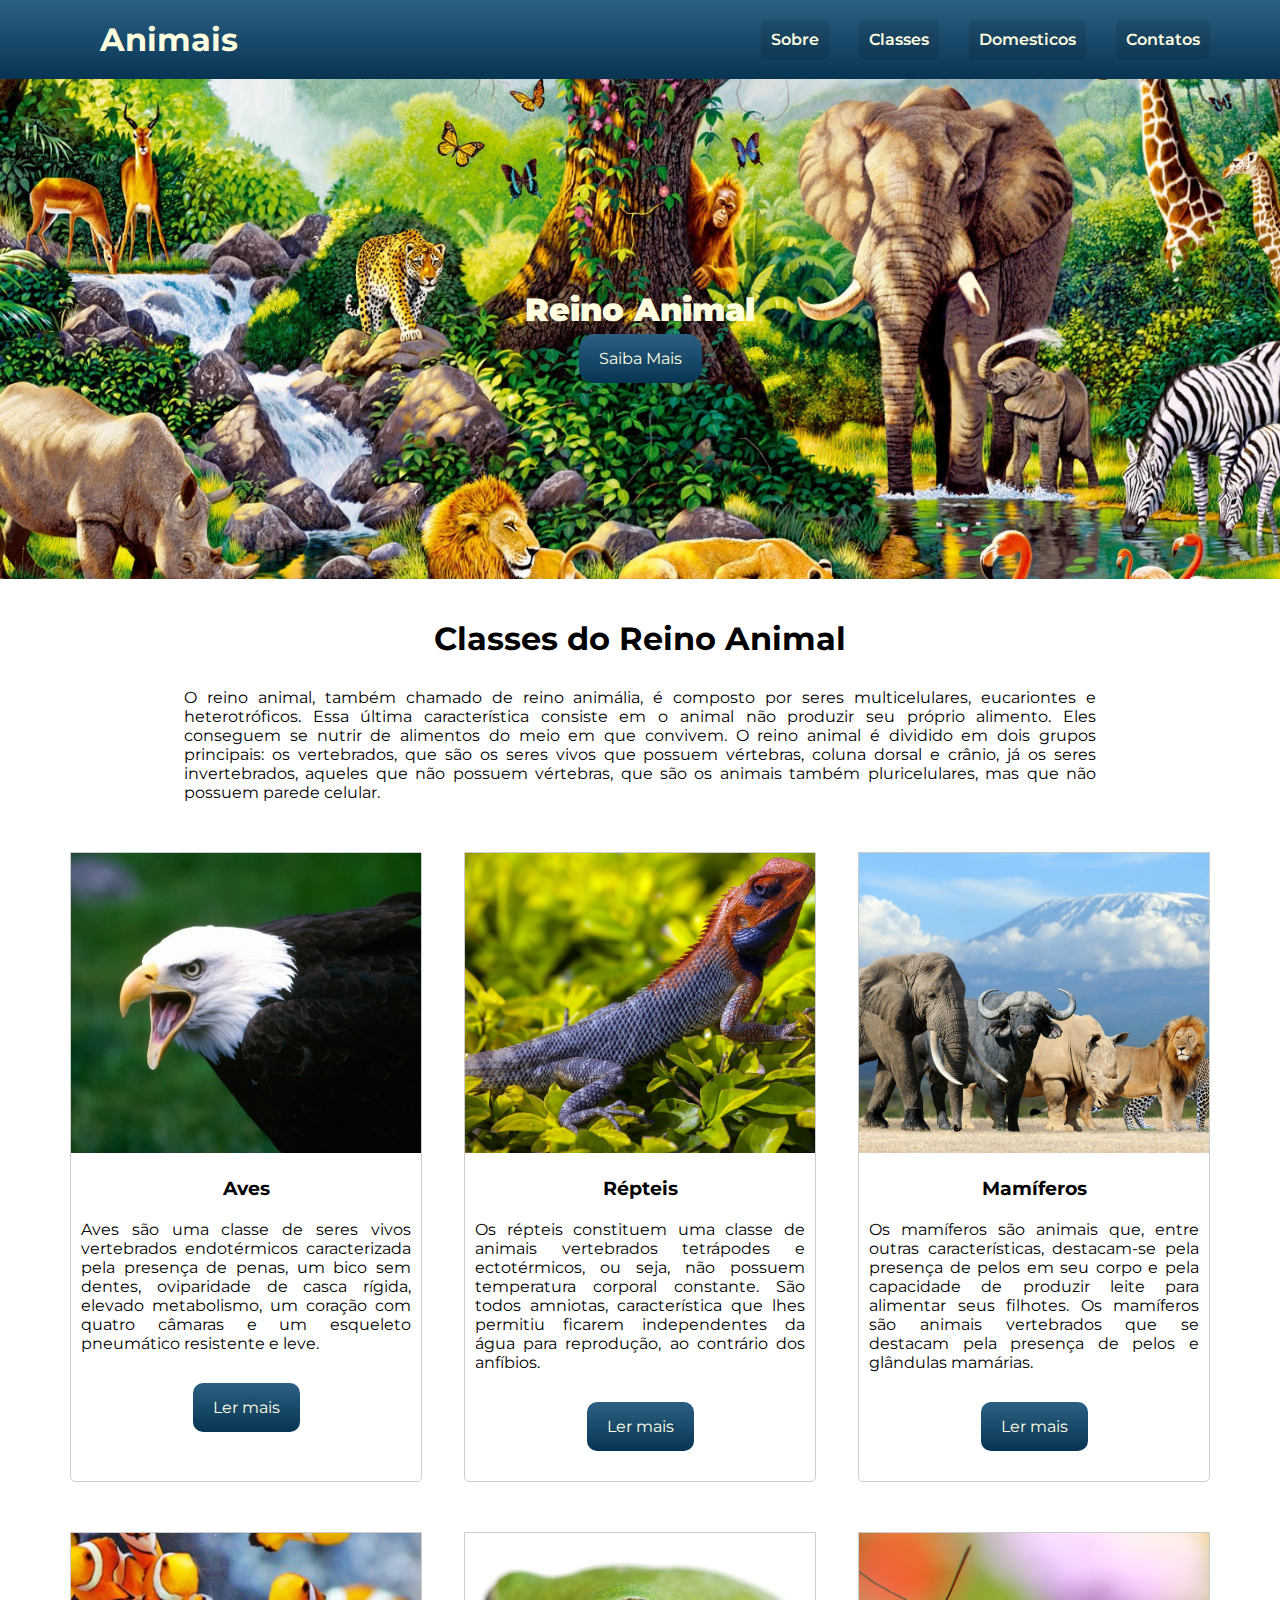
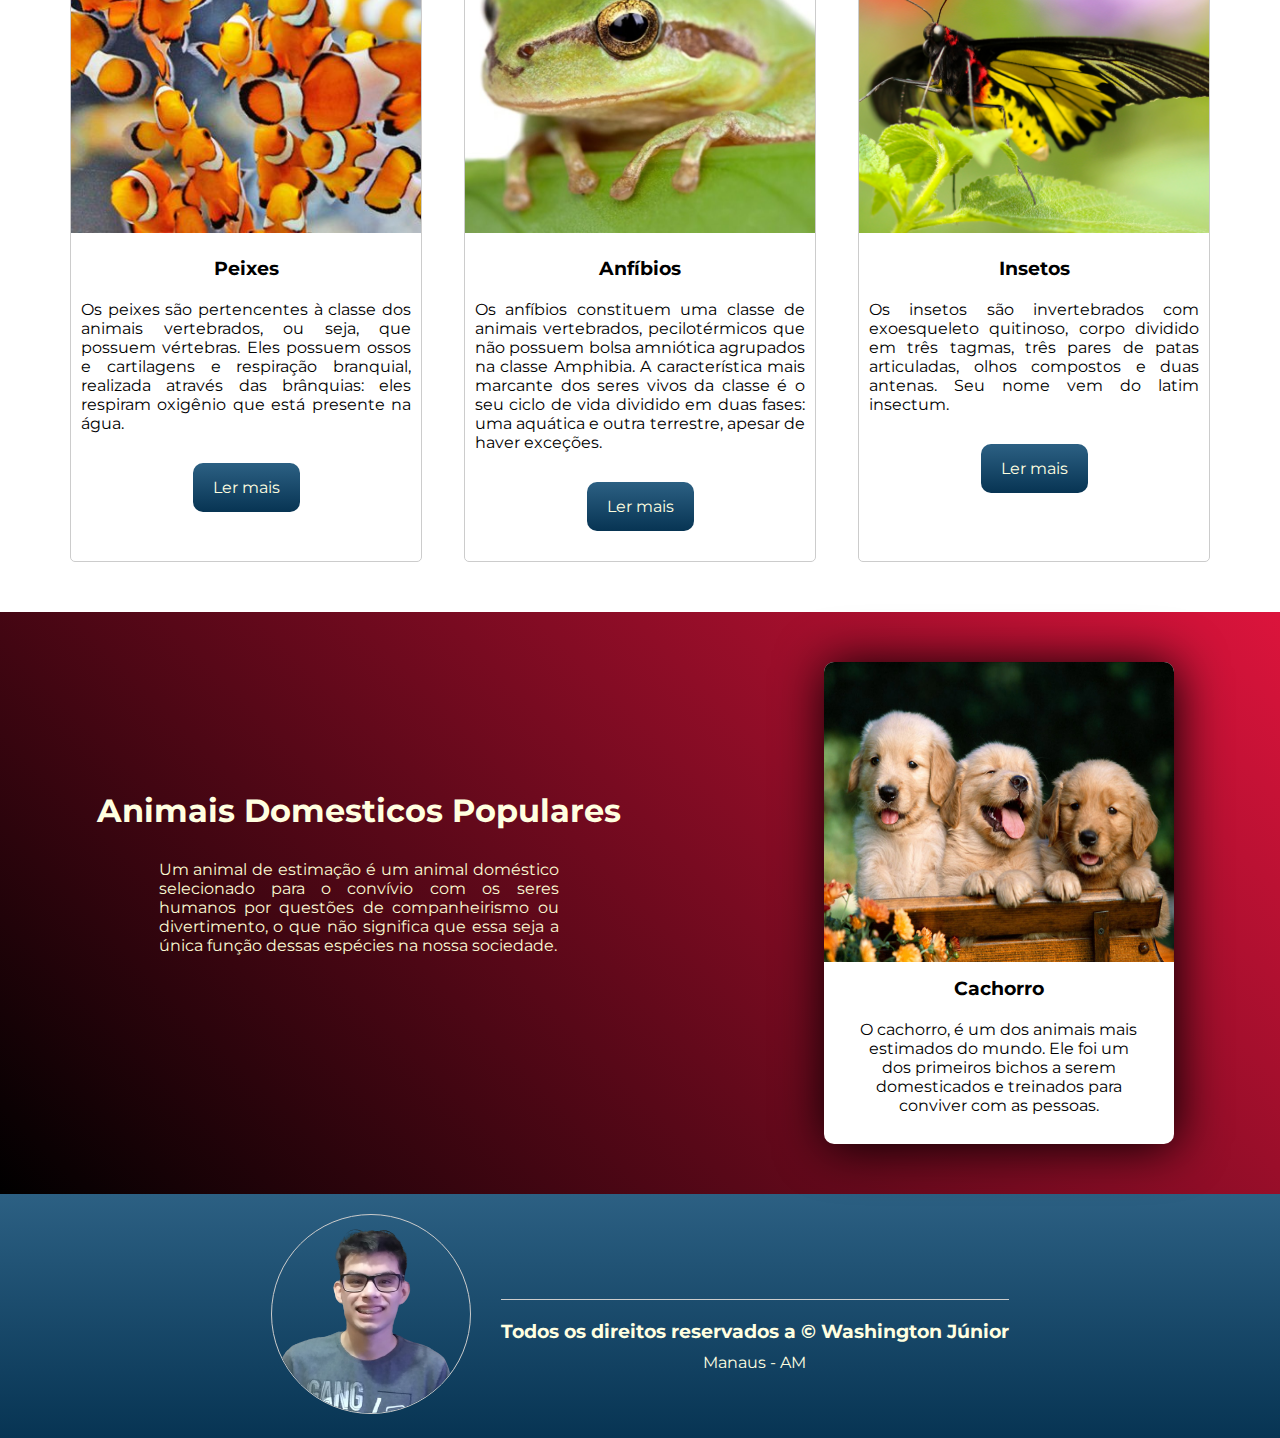
<file: Animais/index.html>
<!DOCTYPE html>
<html lang="pt-br">

<head>
    <meta charset="UTF-8">
    <meta http-equiv="X-UA-Compatible" content="IE=edge">
    <meta name="viewport" content="width=device-width, initial-scale=1.0">
    <title>Animais</title>
    <!-- Google Fonts -->
    <link rel="preconnect" href="https://fonts.googleapis.com">
    <link rel="preconnect" href="https://fonts.gstatic.com" crossorigin>
    <link href="https://fonts.googleapis.com/css2?family=Montserrat:wght@300;700;900&display=swap" rel="stylesheet">
    <!-- Font Awesome -->
    <link rel="stylesheet" href="https://use.fontawesome.com/releases/v5.15.4/css/all.css"
        integrity="sha384-DyZ88mC6Up2uqS4h/KRgHuoeGwBcD4Ng9SiP4dIRy0EXTlnuz47vAwmeGwVChigm" crossorigin="anonymous">
    <!-- CSS -->
    <link rel="stylesheet" href="./Home/css/reset.css">
    <link rel="stylesheet" href="./Home/css/header.css">
    <link rel="stylesheet" href="./Home/css/main.css">
    <link rel="stylesheet" href="./Home/css/section1.css">
    <link rel="stylesheet" href="./Home/css/domesticos.css">
    <link rel="stylesheet" href="./Home/css/footer.css">
</head>

<body>
    <header class="header container">
        <a href="#index.html" class="logo">
            <i class="fas fa-paw"></i>
            <h1>Animais</h1>
        </a>
        <nav class="menu">
            <ul>
                <li><a href="../Reino Animal/indexRA.html">Sobre</a></li>
                <li><a href="#classes">Classes</a></li>
                <li><a href="#domesticos">Domesticos</a></li>
                <li><a href="#contatos">Contatos</a></li>
            </ul>
        </nav>
    </header>

    <main class="main container">
        <div class="text-main">
            <h1>Reino Animal</h1>
            <a href="../Reino Animal/indexRA.html">Saiba Mais</a>
        </div>
    </main>

    <section class="section-1 container" id="classes">
        <div class="section-1_title">
            <h1>Classes do Reino Animal</h1>
            <p>O reino animal, também chamado de reino animália, é composto por seres multicelulares, eucariontes e heterotróficos. Essa última característica consiste em o animal não produzir seu próprio alimento. Eles conseguem se nutrir de alimentos do meio em que convivem.  O reino animal é dividido em dois grupos principais: os vertebrados, que são os seres vivos que possuem vértebras, coluna dorsal e crânio, já os seres invertebrados, aqueles que não possuem vértebras, que são os animais também pluricelulares, mas que não possuem parede celular.</p>
        </div>
        <div class="imageBox">
            <div class="image">
                <img src="./Home/imgs/aves.jpg" alt="Aves">
                <div class="imagetexts">
                    <h3>Aves</h3>
                    <p>Aves são uma classe de seres vivos vertebrados endotérmicos caracterizada pela presença de penas, um bico sem dentes, oviparidade de casca rígida, elevado metabolismo, um coração com quatro câmaras e um esqueleto pneumático resistente e leve.</p>
                    <a href="../Aves/indexAves.html">Ler mais</a>
                </div>
            </div>
            <div class="image">
                <img src="./Home/imgs/repteis.jpg" alt="Repteis">
                <div class="imagetexts">
                    <h3>Répteis</h3>
                    <p>Os répteis constituem uma classe de animais vertebrados tetrápodes e ectotérmicos, ou seja, não possuem temperatura corporal constante. São todos amniotas, característica que lhes permitiu ficarem independentes da água para reprodução, ao contrário dos anfíbios.</p>
                    <a href="../Repteis/indexRepteis.html">Ler mais</a>
                </div>
            </div>
            <div class="image">
                <img src="./Home/imgs/mamiferos.jpg" alt="Mamiferos">
                <div class="imagetexts">
                    <h3>Mamíferos</h3>
                    <p>Os mamíferos são animais que, entre outras características, destacam-se pela presença de pelos em seu corpo e pela capacidade de produzir leite para alimentar seus filhotes. Os mamíferos são animais vertebrados que se destacam pela presença de pelos e glândulas mamárias.</p>
                    <a href="../Mamiferos/indexMamiferos.html">Ler mais</a>
                </div>
            </div>
            <div class="image">
                <img src="./Home/imgs/peixes.jpg" alt="Peixes">
                <div class="imagetexts">
                    <h3>Peixes</h3>
                    <p>Os peixes são pertencentes à classe dos animais vertebrados, ou seja, que possuem vértebras. Eles possuem ossos e cartilagens e respiração branquial, realizada através das brânquias: eles respiram oxigênio que está presente na água.</p>
                    <a href="../Peixes/indexPeixes.html">Ler mais</a>
                </div>
            </div>
            <div class="image">
                <img src="./Home/imgs/anfibios.jpg" alt="Anfibios">
                <div class="imagetexts">
                    <h3>Anfíbios</h3>
                    <p>Os anfíbios constituem uma classe de animais vertebrados, pecilotérmicos que não possuem bolsa amniótica agrupados na classe Amphibia. A característica mais marcante dos seres vivos da classe é o seu ciclo de vida dividido em duas fases: uma aquática e outra terrestre, apesar de haver exceções.</p>
                    <a href="../Anfibios/indexAnfibios.html">Ler mais</a>
                </div>
            </div>
            <div class="image">
                <img src="./Home/imgs/insetos.jpg" alt="Insetos">
                <div class="imagetexts">
                    <h3>Insetos</h3>
                    <p>Os insetos são invertebrados com exoesqueleto quitinoso, corpo dividido em três tagmas, três pares de patas articuladas, olhos compostos e duas antenas. Seu nome vem do latim insectum.</p>
                    <a href="../Insetos/indexInsetos.html">Ler mais</a>
                </div>
            </div>
        </div>
    </section>

    
    <section class="section-2 container" id="domesticos">
        <div class="section2-title">
            <h1>Animais Domesticos Populares</h1>
            <p>Um animal de estimação é um animal doméstico selecionado para o convívio com os seres humanos por questões de companheirismo ou divertimento, o que não significa que essa seja a única função dessas espécies na nossa sociedade.</p>
        </div>

        <div class="slider">
            <div id="back" class="btn">
                <i class="fas fa-chevron-left"></i>
            </div>
    
            <div class="carrosel">
                <div class="slide" id="img">
                    <div class="carrosel-text">
                        <img src="./Home/imgs/cachorros.jpg" alt="">
                        <h3>Cachorro</h3>
                        <p>O cachorro, é um dos animais mais estimados do mundo. Ele foi um dos primeiros bichos a serem domesticados e treinados para conviver com as pessoas.</p>
                    </div>
                    <div class="carrosel-text">
                        <img src="./Home/imgs/gato.jpg" alt="">
                        <h3>Gato</h3>
                        <p>Existem gatos domésticos em praticamente todas as partes do mundo. Muitos são animais de estimação, mas há também aqueles que vivem na rua e não têm moradia fixa.</p>
                    </div>
                    <div class="carrosel-text">
                        <img src="./Home/imgs/coelho.jpg" alt="">
                        <h3>Coelho</h3>
                        <p>Coelhos de estimação são bem carinhosos e gostam de ficar por um tempinho no colo ganhando carícias e mimos, ou tirar sonequinhas enquanto isso.</p>
                    </div>
                    <div class="carrosel-text">
                        <img src="./Home/imgs/passaros-domestico.jpg" alt="">
                        <h3>Passaro</h3>
                        <p>Os pássaros são uma ótima companhia para muitas pessoas que os preferem como animais de estimação.</p>
                    </div>
                </div>
                <div class="balls">
                </div>
            </div>
    
            <div id="next" class="btn">
                <i class="fas fa-chevron-right"></i>
            </div>
        </div>
    </section>

    <footer class="footer container" id="contatos">
        <div class="me">
            <img src="./Home/imgs/me.png" alt="">
        </div>
        <div class="dir">
            <div class="redes">
                <a href="mailto:washjunior4444@gmail.com"><i class="fas fa-envelope-square"></i></a>
                <a href="https://github.com/washingtonjunior27"><i class="fab fa-github"></i></a>
                <a href="tel: 9298159-9075"><i class="fas fa-phone-square-alt"></i></a>
                <a href="https://instagram.com/washington.junior_"><i class="fab fa-instagram"></i></a>
            </div>
            <h3>Todos os direitos reservados a &copy; Washington Júnior</h3>
            <p>Manaus - AM</p>
        </div>
    </footer>

    <script src="./Home/script/script.js"></script>
</body>

</html>
</file>
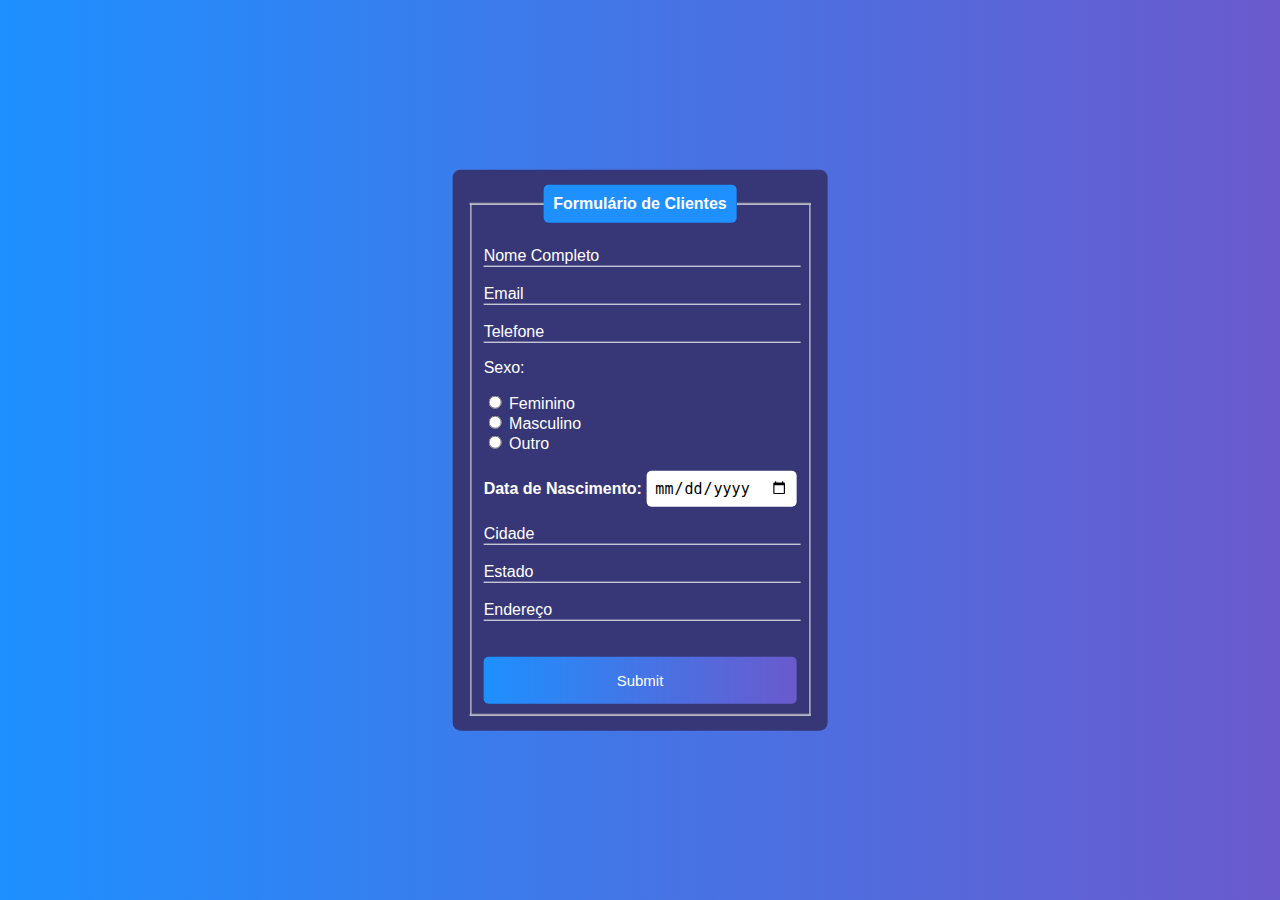
<file: Formulario de Clientes/index.html>
<!DOCTYPE html>
<html lang="pt-br">
<head>
    <meta charset="UTF-8">
    <title>Formulário</title>
    <link rel="stylesheet" href="style.css">
</head>
<body>
    <div class="main">
        <form>
            <fieldset>
                <legend><b>Formulário de Clientes</b></legend>
                <br>
                <div class="inputBox">
                    <input type="text" name="nome" id="nome" class="inputUser" required>
                    <label for="nome" class="labelInput">Nome Completo</label>
                </div>
                <br>
                <div class="inputBox">
                    <input type="email" name="email" id="email" class="inputUser" required>
                    <label for="email" class="labelInput">Email</label>
                </div>
                <br>
                <div class="inputBox">
                    <input type="tel" name="telefone" id="telefone" class="inputUser" required>
                    <label for="telefone" class="labelInput">Telefone</label>
                </div>

                <p>Sexo: </p>
                <input type="radio" name="sexo" id="feminino" value="feminino" required>
                <label for="feminino">Feminino</label>
                <br>
                <input type="radio" name="sexo" id="masculino" value="masculino" required>
                <label for="masculino">Masculino</label>
                <br>
                <input type="radio" name="sexo" id="outro" value="outro" required>
                <label for="outro">Outro</label>
                <br><br>

                
                <label for="data"><b>Data de Nascimento: </b></label>
                <input type="date" name="data" id="data" required>
                
                <br><br>

                <div class="inputBox">
                    <input type="text" name="cidade" id="cidade" class="inputUser" required>
                    <label for="cidade" class="labelInput">Cidade</label>
                </div>
                <br>
                <div class="inputBox">
                    <input type="text" name="estado" id="estado" class="inputUser" required>
                    <label for="estado" class="labelInput">Estado</label>
                </div>
                <br>
                <div class="inputBox">
                    <input type="text" name="endereco" id="endereco" class="inputUser" required>
                    <label for="endereco" class="labelInput">Endereço</label>
                </div>
                <br><br>
                <input type="submit" name="botao" id="botao">
            </fieldset>
        </form>
    </div>
</body>
</html>
</file>
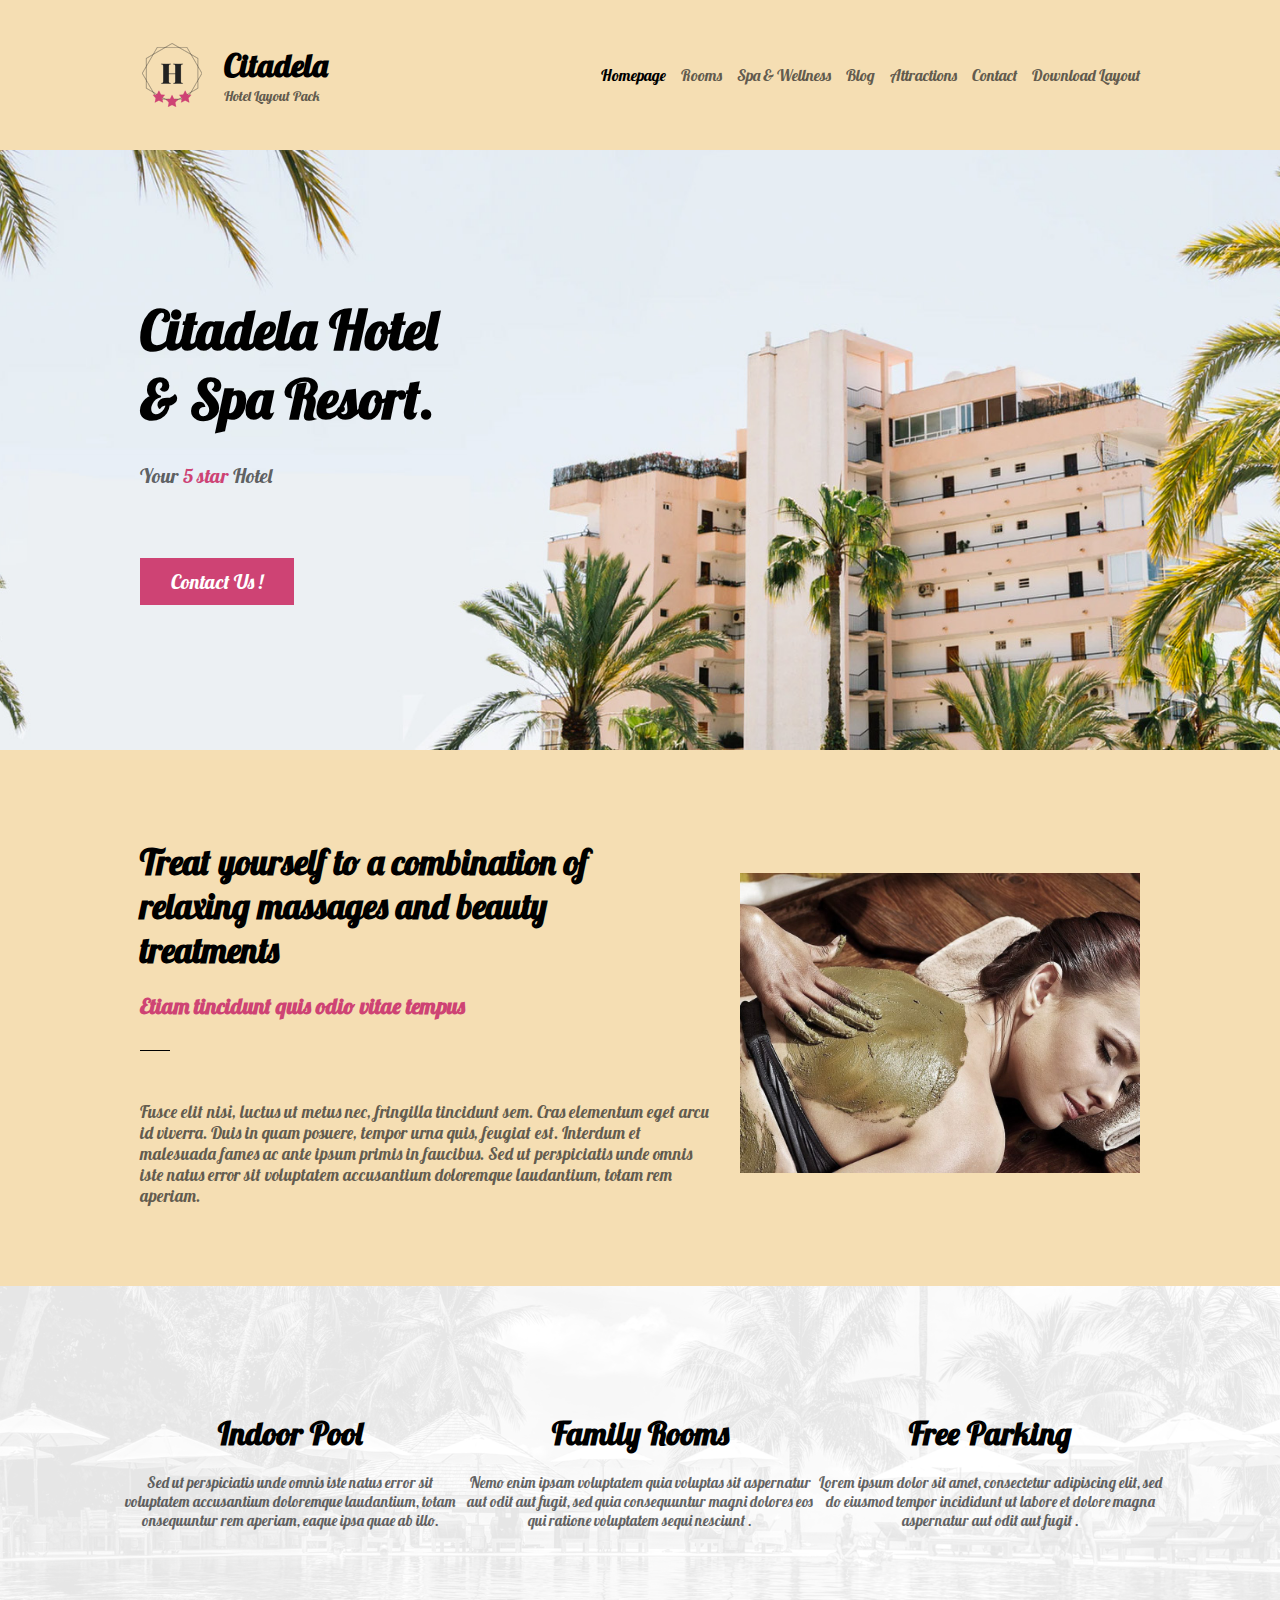
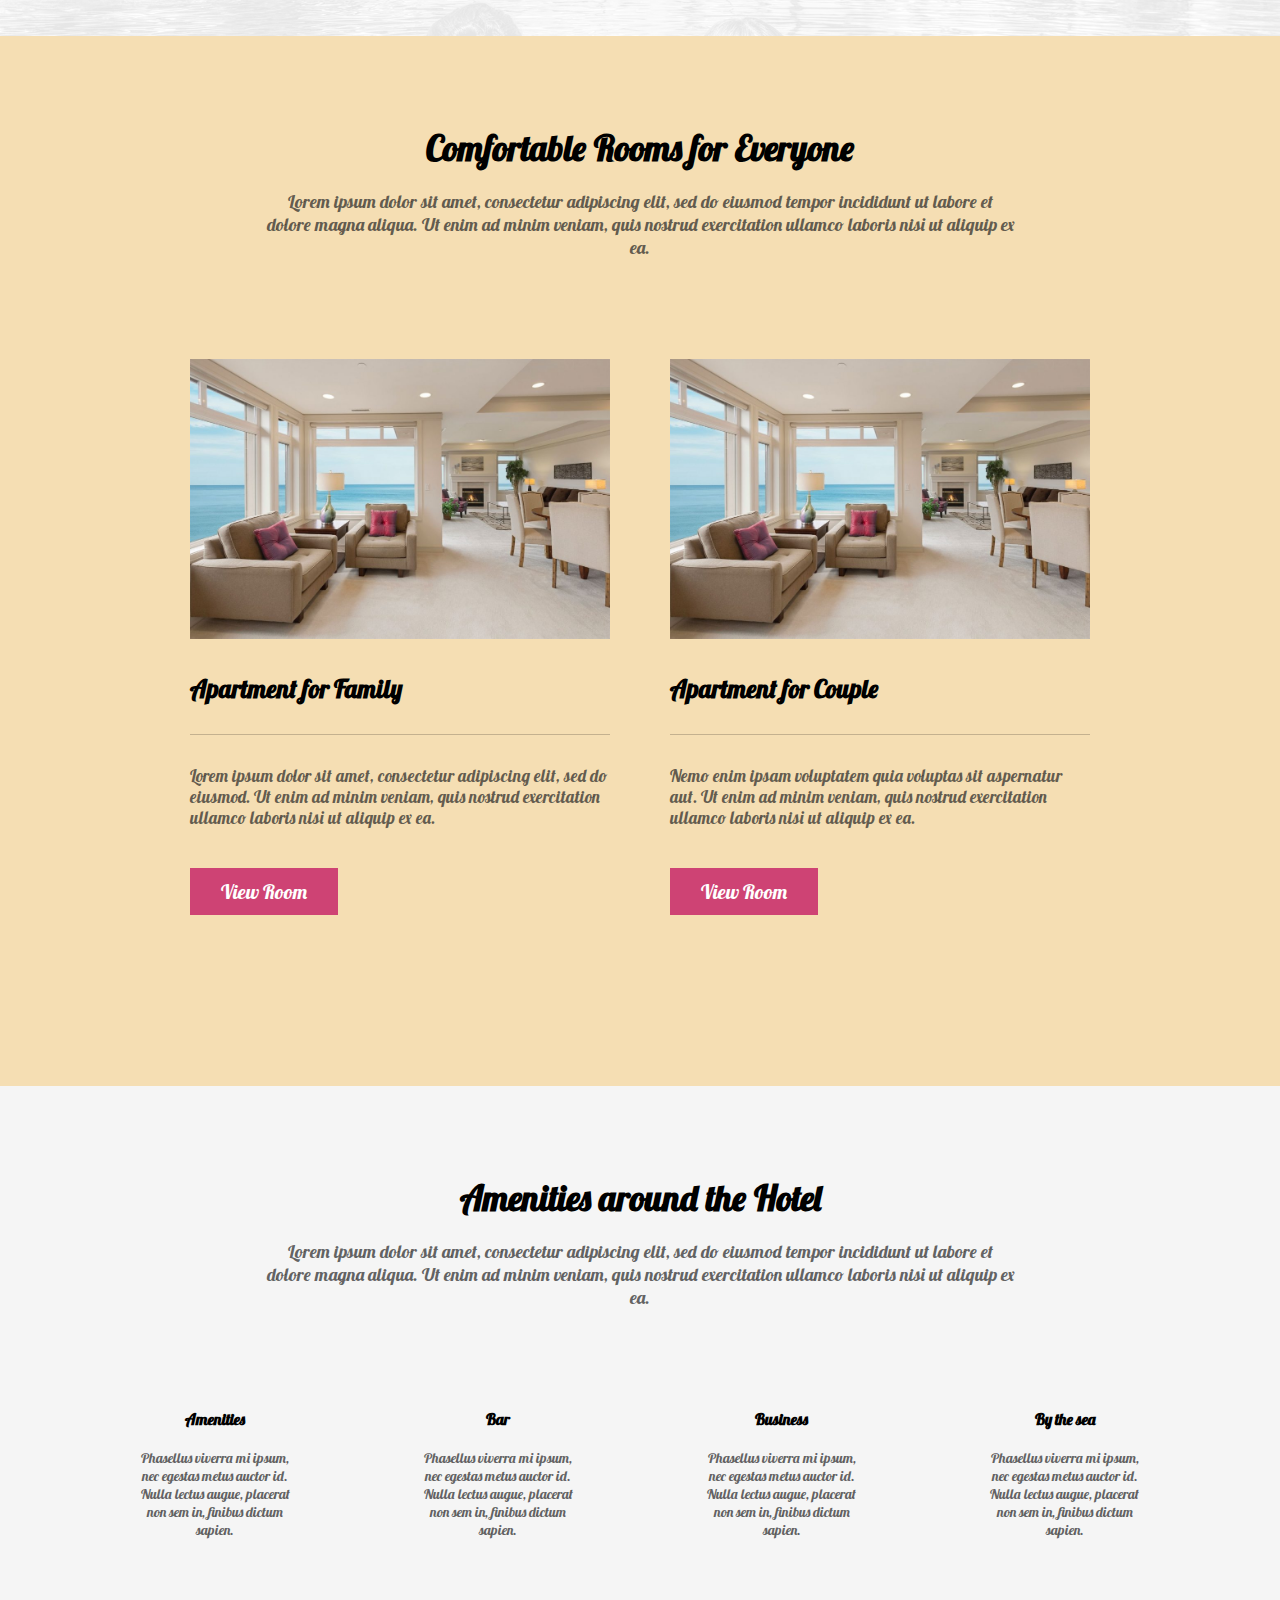
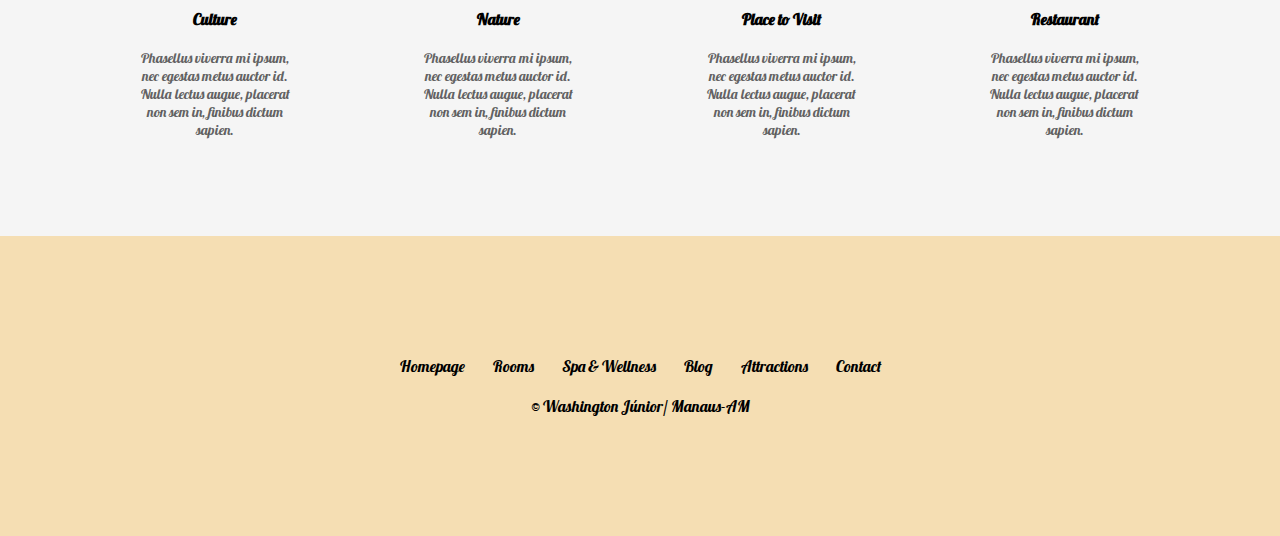
<file: Hotel/index.html>
<!DOCTYPE html>
<html lang="en">

<head>
    <meta charset="UTF-8">
    <meta http-equiv="X-UA-Compatible" content="IE=edge">
    <meta name="viewport" content="width=device-width, initial-scale=1.0">
    <title>Hotel Layout</title>
    <!-- Font Awesome -->
    <link rel="stylesheet" href="https://use.fontawesome.com/releases/v5.15.4/css/all.css"
        integrity="sha384-DyZ88mC6Up2uqS4h/KRgHuoeGwBcD4Ng9SiP4dIRy0EXTlnuz47vAwmeGwVChigm" crossorigin="anonymous">
    <!-- Css -->
    <link rel="stylesheet" href="css/style.css">
</head>

<body>
    <header class="header">
        <div class="container">
            <div class="logo">
                <img src="img/logo.png" alt="Logo">
                <div class="logo-text">
                    <h1><strong>Citadela</strong></h1>
                    <span>Hotel Layout Pack</span>
                </div>
            </div>
            <nav class="menu">
                <ul>
                    <li><a href="#" id="first">Homepage</a></li>
                    <li><a href="#">Rooms</a></li>
                    <li><a href="#">Spa & Wellness</a></li>
                    <li><a href="#">Blog</a></li>
                    <li><a href="#">Attractions</a></li>
                    <li><a href="#">Contact</a></li>
                    <li><a href="#">Download Layout</a></li>
                </ul>
            </nav>
            <div id="hamburguer">
                <i class="fas fa-bars"></i>
            </div>
        </div>
    </header>

    <main class="main">
        <div class="container">
            <div class="main-text">
                <h1><strong>Citadela Hotel & Spa Resort.</strong></h1>
                <p>Your <a href="#">5 star</a> Hotel</p>
                <button class="btn">Contact Us !</button>
            </div>
        </div>
    </main>

    <section class="section">
        <div class="section-container">
            <div class="section-text">
                <h1>Treat yourself to a combination of relaxing massages and beauty treatments</h1>
                <h3>Etiam tincidunt quis odio vitae tempus</h3>
                <p>Fusce elit nisi, luctus ut metus nec, fringilla tincidunt sem. Cras elementum eget arcu id viverra.
                    Duis in quam posuere, tempor urna quis, feugiat est. Interdum et malesuada fames ac ante ipsum
                    primis in faucibus. Sed ut perspiciatis unde omnis iste natus error sit voluptatem accusantium
                    doloremque laudantium, totam rem aperiam.</p>
            </div>
            <img src="img/img1.jpg" alt="Img-1">
        </div>
    </section>

    <section class="section-2">
        <div class="section2-container">
            <div class="inputBox">
                <div class="inputItem">
                    <i class="fas fa-swimming-pool"></i>
                    <h1>Indoor Pool</h1>
                    <p>Sed ut perspiciatis unde omnis iste natus error sit voluptatem accusantium doloremque laudantium,
                        totam onsequuntur rem aperiam, eaque ipsa quae ab illo.</p>
                </div>
                <div class="inputItem">
                    <i class="fas fa-users"></i>
                    <h1>Family Rooms</h1>
                    <p>Nemo enim ipsam voluptatem quia voluptas sit aspernatur aut odit aut fugit, sed quia consequuntur
                        magni dolores eos qui ratione voluptatem sequi nesciunt .</p>
                </div>
                <div class="inputItem">
                    <i class="fas fa-parking"></i>
                    <h1>Free Parking</h1>
                    <p>Lorem ipsum dolor sit amet, consectetur adipiscing elit, sed do eiusmod tempor incididunt ut
                        labore et dolore magna aspernatur aut odit aut fugit .</p>
                </div>
            </div>
        </div>
    </section>

    <section class="section-3">
        <div class="section-starter-items">
            <h1>Comfortable Rooms for Everyone</h1>
            <p>Lorem ipsum dolor sit amet, consectetur adipiscing elit, sed do eiusmod tempor incididunt ut labore et
                dolore
                magna aliqua. Ut enim ad minim veniam, quis nostrud exercitation ullamco laboris nisi ut aliquip ex ea.
            </p>
        </div>
        <div class="section3-container">
            <div class="section3-items">
                <img src="img/img2.jpg" alt="Img-2">
                <h1>Apartment for Family</h1>
                <p>Lorem ipsum dolor sit amet, consectetur adipiscing elit, sed do eiusmod. Ut enim ad minim veniam,
                    quis nostrud exercitation ullamco laboris nisi ut aliquip ex ea.</p>
                <button class="btn">View Room</button>
            </div>
            <div class="section3-items">
                <img src="img/img2.jpg" alt="Img-2">
                <h1>Apartment for Couple</h1>
                <p>Nemo enim ipsam voluptatem quia voluptas sit aspernatur aut. Ut enim ad minim veniam, quis nostrud
                    exercitation ullamco laboris nisi ut aliquip ex ea.</p>
                <button class="btn">View Room</button>
            </div>
        </div>
    </section>

    <section class="section-4">
        <div class="section-starter-items">
            <h1>Amenities around the Hotel</h1>
            <p>Lorem ipsum dolor sit amet, consectetur adipiscing elit, sed do eiusmod tempor incididunt ut labore et
                dolore
                magna aliqua. Ut enim ad minim veniam, quis nostrud exercitation ullamco laboris nisi ut aliquip ex ea.
            </p>
        </div>
        <div class="section4-container">
            <div class="section4-items">
                <div class="item">
                    <i class="fas fa-map-marker-alt"></i>
                    <h4>Amenities</h4>
                    <p>Phasellus viverra mi ipsum, nec egestas metus auctor id. Nulla lectus augue, placerat non sem in,
                        finibus dictum sapien.</p>
                </div>
                <div class="item">
                    <i class="fas fa-glass-martini"></i>
                    <h4>Bar</h4>
                    <p>Phasellus viverra mi ipsum, nec egestas metus auctor id. Nulla lectus augue, placerat non sem in,
                        finibus dictum sapien.</p>
                </div>
                <div class="item">
                    <i class="fas fa-kaaba"></i>
                    <h4>Business</h4>
                    <p>Phasellus viverra mi ipsum, nec egestas metus auctor id. Nulla lectus augue, placerat non sem in,
                        finibus dictum sapien.</p>
                </div>
                <div class="item">
                    <i class="fas fa-water"></i>
                    <h4>By the sea</h4>
                    <p>Phasellus viverra mi ipsum, nec egestas metus auctor id. Nulla lectus augue, placerat non sem in,
                        finibus dictum sapien.</p>
                </div>
            </div>

            <div class="section4-items">
                <div class="item">
                    <i class="fas fa-landmark"></i>
                    <h4>Culture</h4>
                    <p>Phasellus viverra mi ipsum, nec egestas metus auctor id. Nulla lectus augue, placerat non sem in,
                        finibus dictum sapien.</p>
                </div>
                <div class="item">
                    <i class="fas fa-tree"></i>
                    <h4>Nature</h4>
                    <p>Phasellus viverra mi ipsum, nec egestas metus auctor id. Nulla lectus augue, placerat non sem in,
                        finibus dictum sapien.</p>
                </div>
                <div class="item">
                    <i class="fas fa-street-view"></i>
                    <h4>Place to Visit</h4>
                    <p>Phasellus viverra mi ipsum, nec egestas metus auctor id. Nulla lectus augue, placerat non sem in,
                        finibus dictum sapien.</p>
                </div>
                <div class="item">
                    <i class="fas fa-utensils"></i>
                    <h4>Restaurant</h4>
                    <p>Phasellus viverra mi ipsum, nec egestas metus auctor id. Nulla lectus augue, placerat non sem in,
                        finibus dictum sapien.</p>
                </div>
            </div>            
        </div>
    </section>
    
    <footer class="footer">
        <div class="footer-container">
            <nav class="menu-footer">
                <ul>
                    <li><a href="#">Homepage</a></li>
                    <li><a href="#">Rooms</a></li>
                    <li><a href="#">Spa & Wellness</a></li>
                    <li><a href="#">Blog</a></li>
                    <li><a href="#">Attractions</a></li>
                    <li><a href="#">Contact</a></li>
                </ul>
            </nav>
            <div class="footer-copy">
                <p>&copy; Washington Júnior/ Manaus-AM</p>
            </div>
        </div>
    </footer>
</body>

</html>
</file>
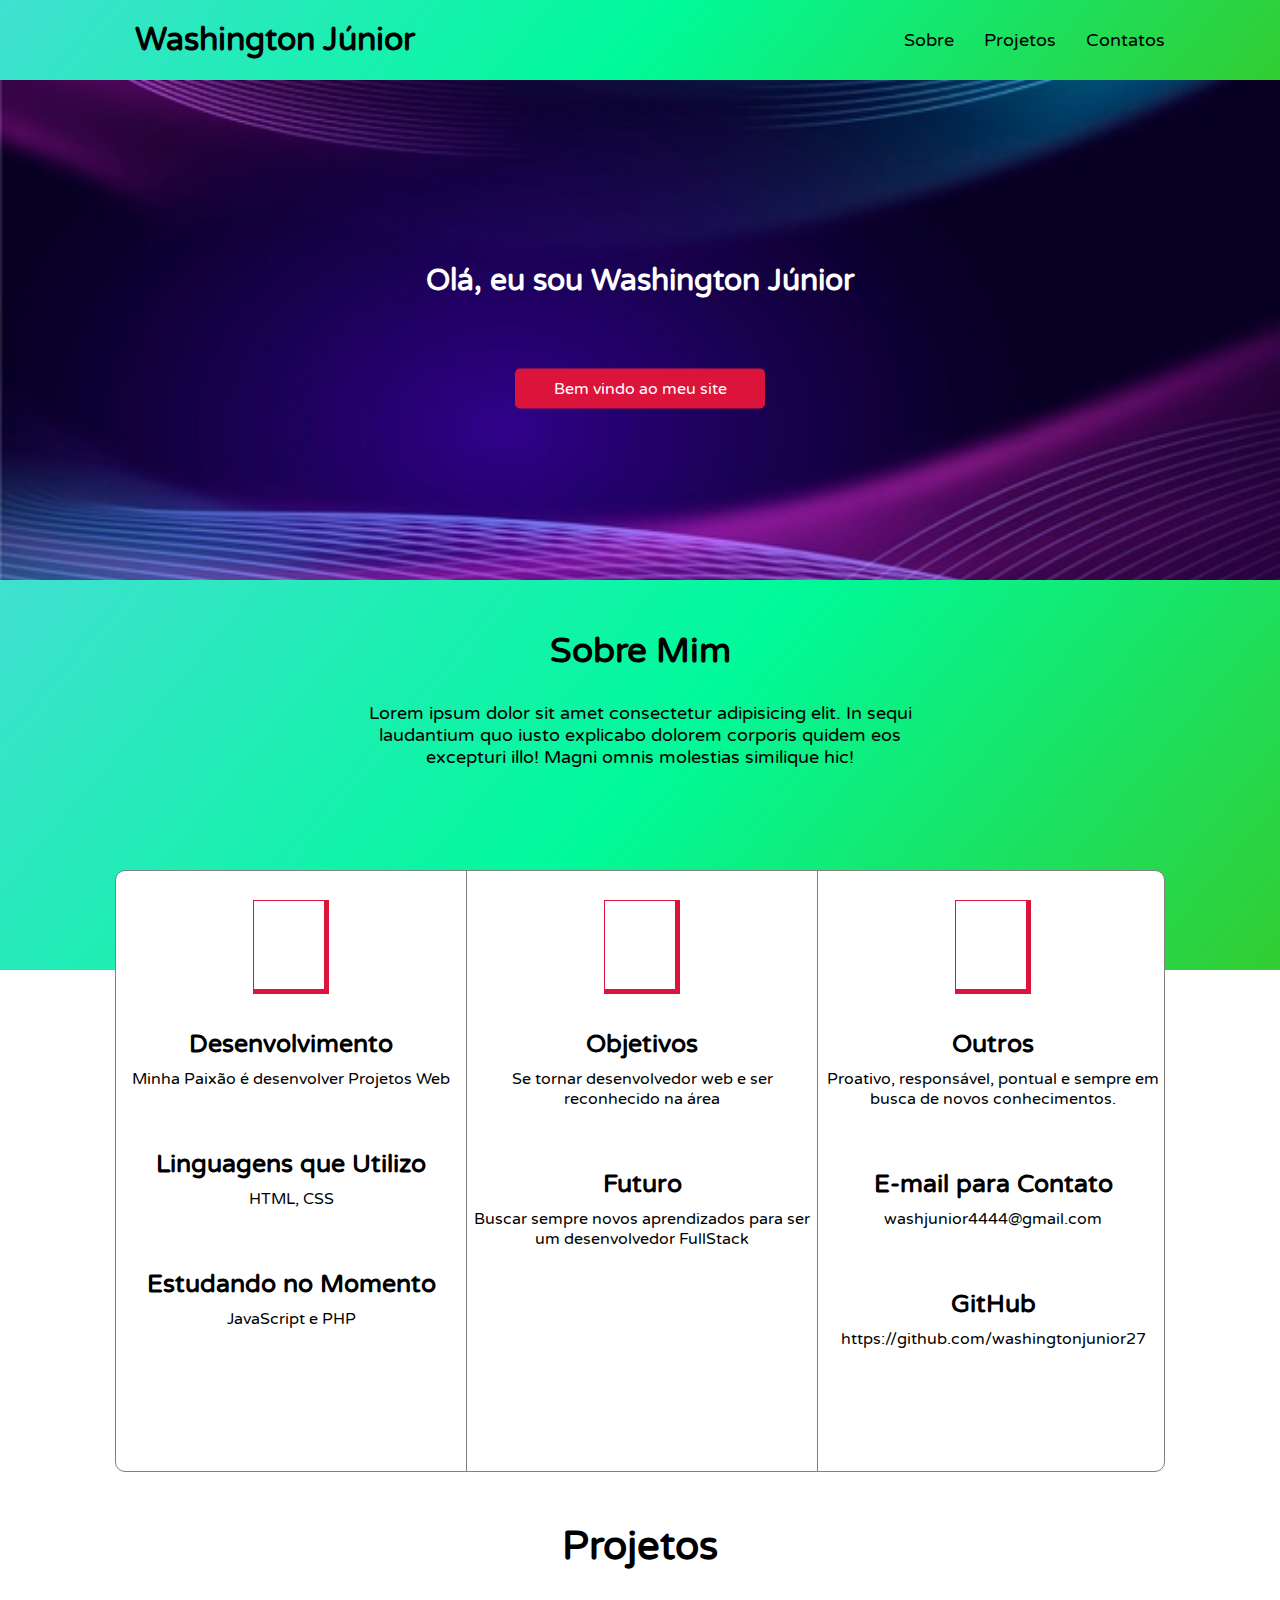
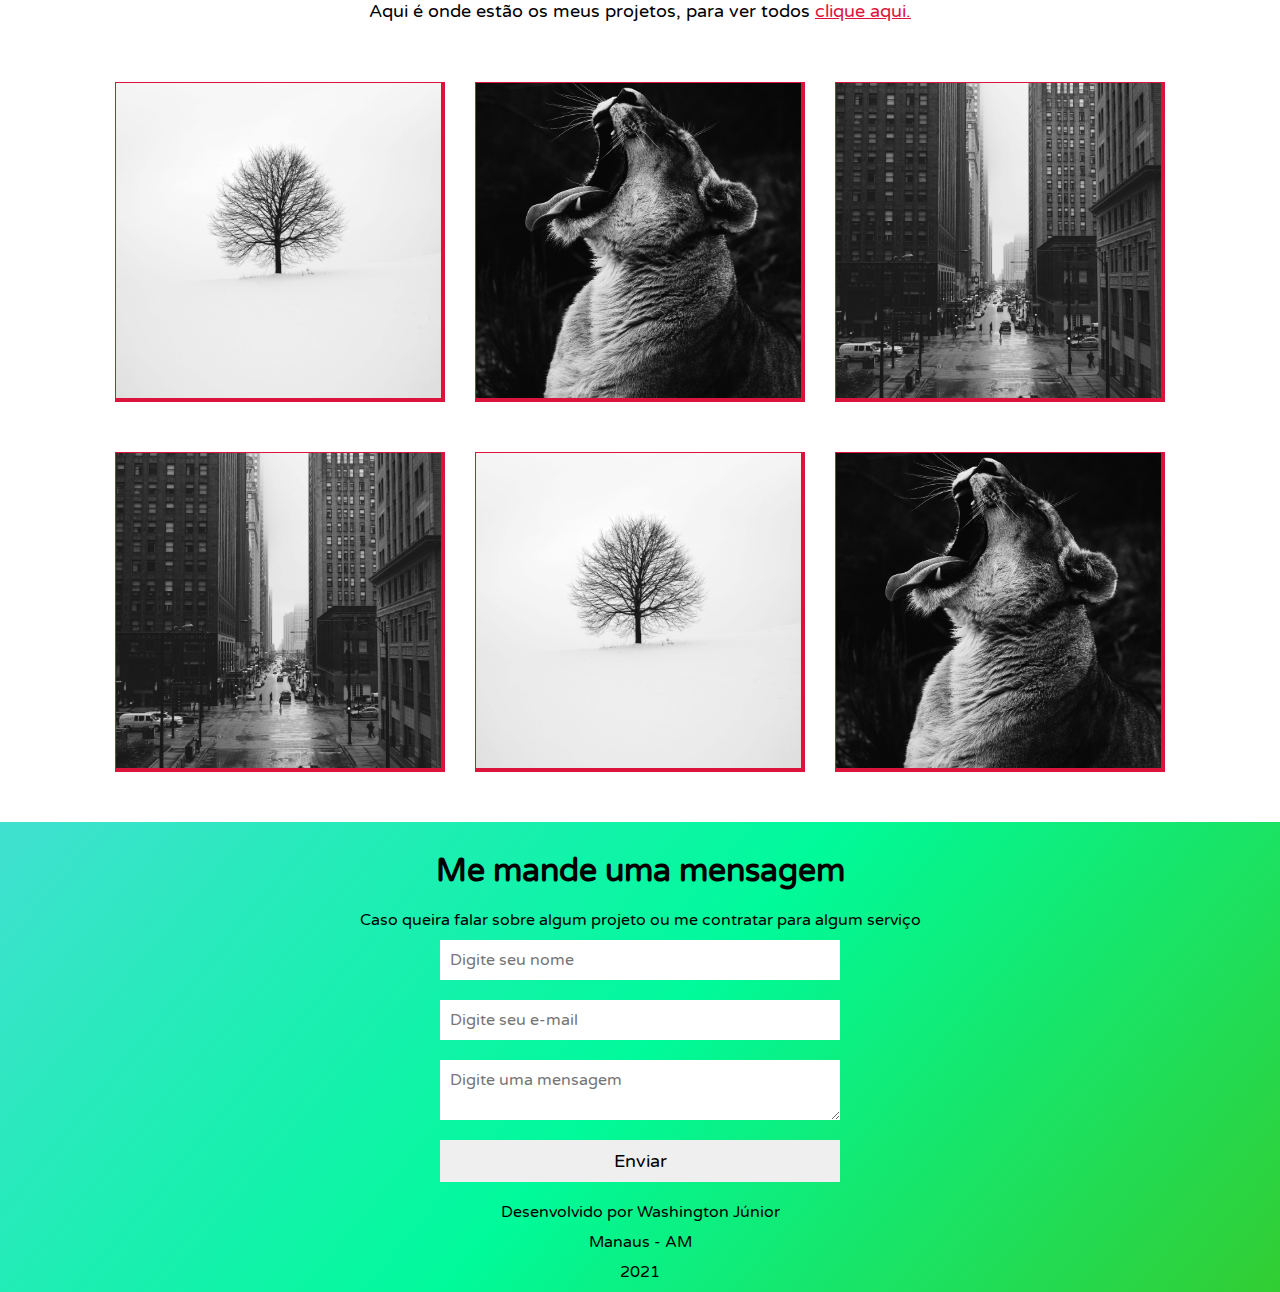
<file: Meu site - (Responsivo)/index.html>
<!DOCTYPE html>
<html lang="en">

<head>
    <meta charset="UTF-8">
    <meta http-equiv="X-UA-Compatible" content="IE=edge">
    <meta name="viewport" content="width=device-width, initial-scale=1.0">
    <title>Meu Site</title>
    <!-- Google Fonts -->
    <link rel="preconnect" href="https://fonts.googleapis.com">
    <link rel="preconnect" href="https://fonts.gstatic.com" crossorigin>
    <link href="https://fonts.googleapis.com/css2?family=Varela+Round&display=swap" rel="stylesheet">
    <!-- Font Awesome -->
    <link rel="stylesheet" href="https://use.fontawesome.com/releases/v5.15.4/css/all.css"
        integrity="sha384-DyZ88mC6Up2uqS4h/KRgHuoeGwBcD4Ng9SiP4dIRy0EXTlnuz47vAwmeGwVChigm" crossorigin="anonymous">
    <!-- CSS -->
    <link rel="stylesheet" href="style.css">
</head>

<body>
    <header class="header">
        <div class="container">
            <div class="logo">
                <i class="fab fa-html5"></i>
                <h1>Washington Júnior</h1>
            </div>
            <nav class="menu">
                <ul>
                    <li><a href="#">Sobre</a></li>
                    <li><a href="#">Projetos</a></li>
                    <li><a href="#">Contatos</a></li>
                </ul>
            </nav>
            <div class="bar">
                <i class="fas fa-bars"></i>
            </div>
        </div>
    </header>

    <main class="main">
        <article class="article">
            <h1>Olá, eu sou Washington Júnior</h1>
            <i class="fas fa-user"></i>
            <p>Bem vindo ao meu site</p>
        </article>
    </main>

    <section class="section">
        <div class="text">
            <h1>Sobre Mim</h1>
            <p>Lorem ipsum dolor sit amet consectetur adipisicing elit. In sequi laudantium quo iusto explicabo dolorem
                corporis quidem eos excepturi illo! Magni omnis molestias similique hic!</p>
        </div>
    </section>

    <section class="section2">
        <div class="flex">
            <i class="fas fa-info"></i>
            <h3>Desenvolvimento</h3>
            <p>Minha Paixão é desenvolver Projetos Web</p>
            <h3>Linguagens que Utilizo</h3>
            <p>HTML, CSS</p>
            <h3>Estudando no Momento</h3>
            <p>JavaScript e PHP</p>
        </div>
        <div class="flex flex2">
            <i class="fas fa-code"></i>
            <h3>Objetivos</h3>
            <p>Se tornar desenvolvedor web e ser reconhecido na área</p>
            <h3>Futuro</h3>
            <p>Buscar sempre novos aprendizados para ser um desenvolvedor FullStack </p>
        </div>
        <div class="flex">
            <i class="far fa-id-card"></i>
            <h3>Outros</h3>
            <p>Proativo, responsável, pontual e sempre em busca de novos conhecimentos.</p>
            <h3>E-mail para Contato</h3>
            <p>washjunior4444@gmail.com</p>
            <h3>GitHub</h3>
            <p> https://github.com/washingtonjunior27</p>
        </div>
    </section>

    <section class="section3">
        <h1>Projetos</h1>
        <p>Aqui é onde estão os meus projetos, para ver todos <a href="https://github.com/washingtonjunior27">clique aqui.</a></p>
        <div class="fleximages">
            <img src="img/proj1.jpg" alt="img1">
            <img src="img/proj2.jpg" alt="img2">
            <img src="img/proj3.jpg" alt="img3">
        </div>
        <div class="fleximages">
            <img src="img/proj3.jpg" alt="img1">
            <img src="img/proj1.jpg" alt="img2">
            <img id="last" src="img/proj2.jpg" alt="img3">
        </div>
    </section>

    <footer class="footer">
        <h1>Me mande uma mensagem</h1>
        <p>Caso queira falar sobre algum projeto ou me contratar para algum serviço</p>
        <i class="fab fa-github"></i>
        <form class="form">
            <input type="text" name="nome" id="nome" placeholder="Digite seu nome">
            <input type="email" name="emai" id="email" placeholder="Digite seu e-mail">
            <textarea name="textarea" id="textarea" placeholder="Digite uma mensagem"></textarea>
            <input type="submit" name="enviar" id="btn" value="Enviar">
        </form>
        <div class="rodape">
            <p>Desenvolvido por Washington Júnior</p>
            <p>Manaus - AM</p>
            <p>2021</p>
        </div>
    </footer>
</body>

</html>
</file>
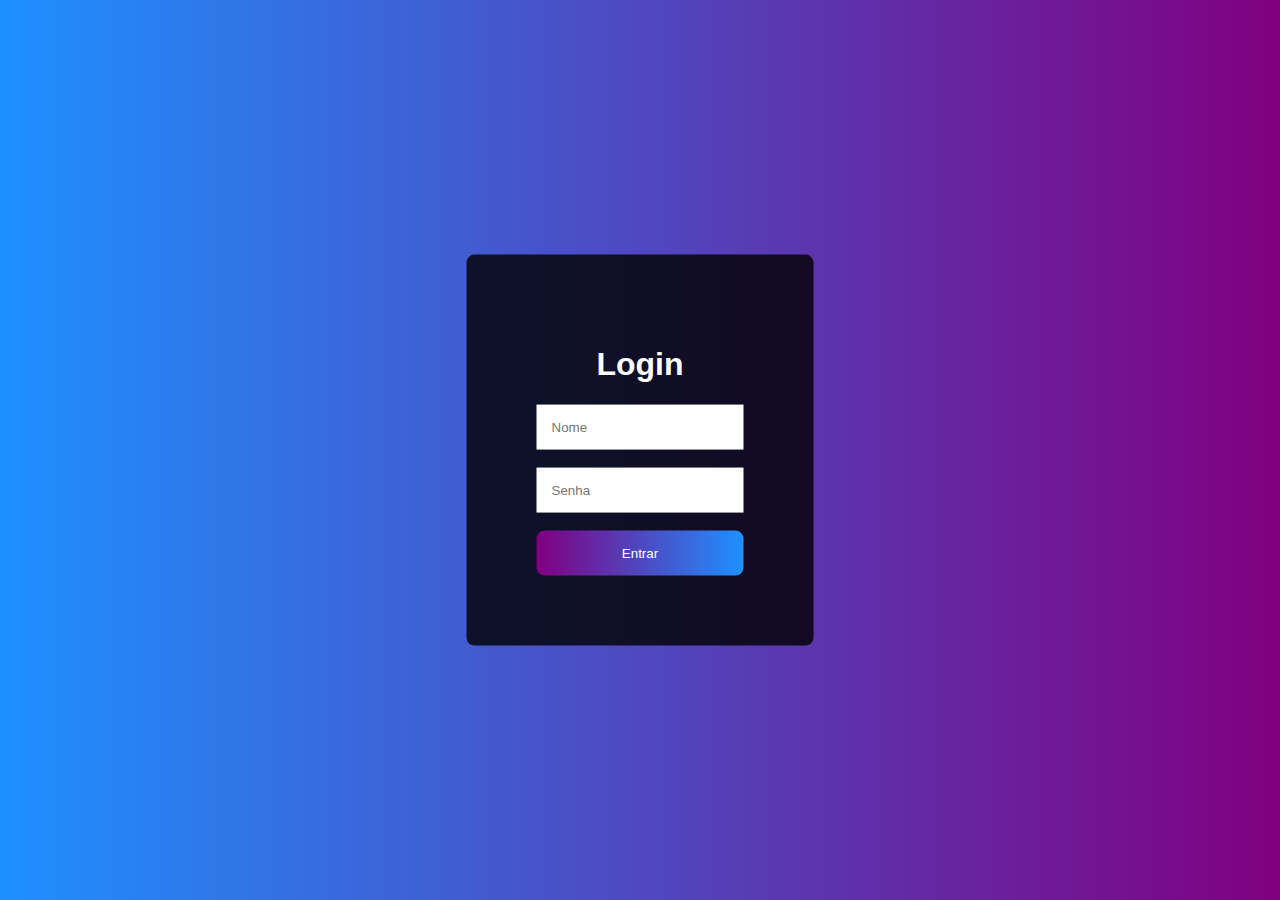
<file: Tela de Login/index.html>
<!DOCTYPE html>
<html lang="pt-br">
<head>
    <meta charset="UTF-8">
    <title>Tela de Login</title>
    <link rel="stylesheet" href="style.css">
</head>
<body>
    <div class="main">
        <h1>Login</h1>
        <div class="inputBox">
            <input type="text" name="nome" id="nome" placeholder="Nome" class="inputUser" autocomplete="off">
        </div>
        <br>
        <div class="inputBox">
            <input type="password" name="senha" id="senha" placeholder="Senha" class="inputUser" autocomplete="off">
        </div>
        <br>
        <input type="submit" name="botao" id="button" value="Entrar">
    </div>
</body>
</html>
</file>
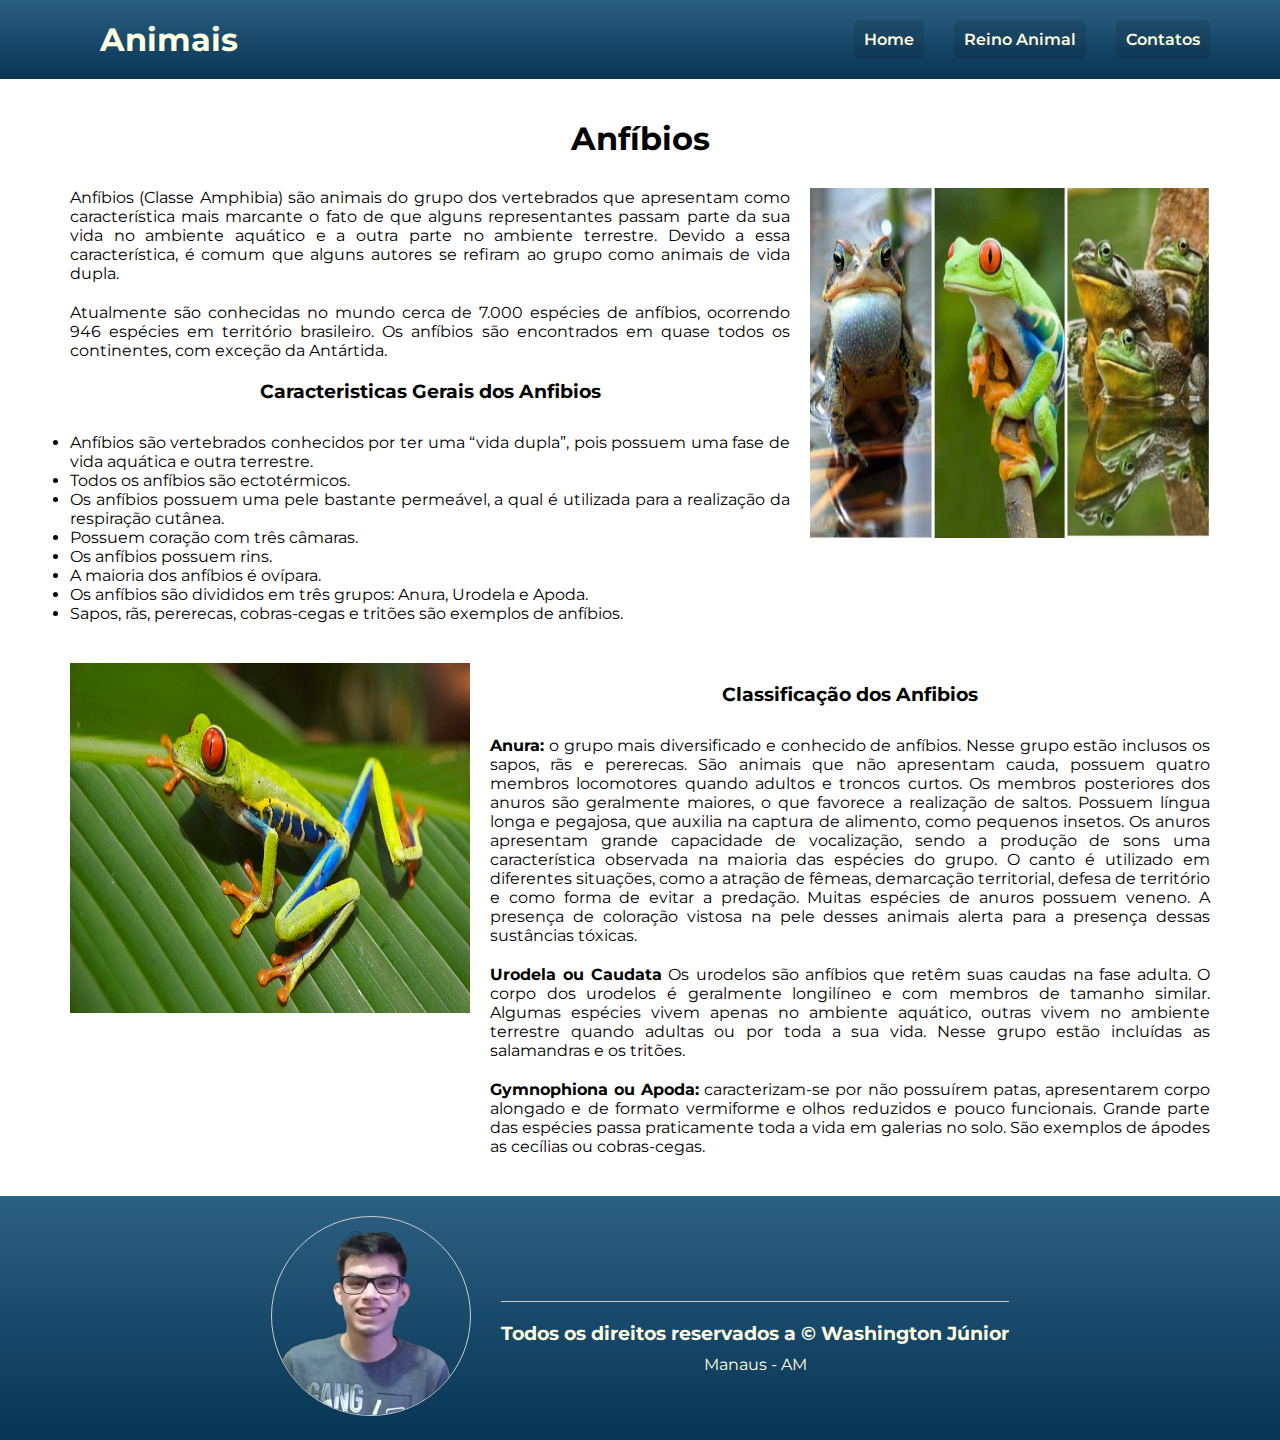
<file: Animais/Anfibios/indexAnfibios.html>
<!DOCTYPE html>
<html lang="en">

<head>
    <meta charset="UTF-8">
    <meta http-equiv="X-UA-Compatible" content="IE=edge">
    <meta name="viewport" content="width=device-width, initial-scale=1.0">
    <title>Amfibios</title>
    <!-- Google Fonts -->
    <link rel="preconnect" href="https://fonts.googleapis.com">
    <link rel="preconnect" href="https://fonts.gstatic.com" crossorigin>
    <link href="https://fonts.googleapis.com/css2?family=Montserrat:wght@300;700;900&display=swap" rel="stylesheet">
    <!-- Font Awesome -->
    <link rel="stylesheet" href="https://use.fontawesome.com/releases/v5.15.4/css/all.css"
        integrity="sha384-DyZ88mC6Up2uqS4h/KRgHuoeGwBcD4Ng9SiP4dIRy0EXTlnuz47vAwmeGwVChigm" crossorigin="anonymous">
    <!-- CSS -->
    <link rel="stylesheet" href="../Home/css/reset.css">
    <link rel="stylesheet" href="../Home/css/header.css">
    <link rel="stylesheet" href="../Classes/style.css">
    <link rel="stylesheet" href="../Home/css/footer.css">
</head>

<body>
    <header class="header container">
        <a href="../index.html" class="logo">
            <i class="fas fa-paw"></i>
            <h1>Animais</h1>
        </a>
        <nav class="menu">
            <ul>
                <li><a href="../index.html">Home</a></li>
                <li><a href="../Reino Animal/indexRA.html">Reino Animal</a></li>
                <li><a href="#contatos">Contatos</a></li>
            </ul>
        </nav>
    </header>

    <main class="main container">
        <h1>Anfíbios</h1>
        <div class="main-box">
            <div class="main-text">
                <p>Anfíbios (Classe Amphibia) são animais do grupo dos vertebrados que apresentam como característica
                    mais marcante o fato de que alguns representantes passam parte da sua vida no ambiente aquático e a
                    outra parte no ambiente terrestre. Devido a essa característica, é comum que alguns autores se
                    refiram ao grupo como animais de vida dupla.</p>
                <p>Atualmente são conhecidas no mundo cerca de 7.000 espécies de anfíbios, ocorrendo 946 espécies em
                    território brasileiro. Os anfíbios são encontrados em quase todos os continentes, com exceção da
                    Antártida.</p>
                <h3>Caracteristicas Gerais dos Anfibios</h3>
                <ul>
                    <li>Anfíbios são vertebrados conhecidos por ter uma “vida dupla”, pois possuem uma fase de vida
                        aquática e outra terrestre.</li>
                    <li>Todos os anfíbios são ectotérmicos.</li>
                    <li>Os anfíbios possuem uma pele bastante permeável, a qual é utilizada para a realização da
                        respiração cutânea.</li>
                    <li>Possuem coração com três câmaras.</li>
                    <li>Os anfíbios possuem rins.</li>
                    <li>A maioria dos anfíbios é ovípara.</li>
                    <li>Os anfíbios são divididos em três grupos: Anura, Urodela e Apoda.</li>
                    <li>Sapos, rãs, pererecas, cobras-cegas e tritões são exemplos de anfíbios.</li>
                </ul>
            </div>
            <img src="imgsAnfibios/anfibios.jpg" alt="">
        </div>
        <div class="main-box">
            <img src="imgsAnfibios/anfibios2.jpg" alt="">
            <div class="main-text">
                <h3>Classificação dos Anfibios</h3>
                <p><strong>Anura:</strong> o grupo mais diversificado e conhecido de anfíbios. Nesse grupo estão
                    inclusos os sapos, rãs e pererecas. São animais que não apresentam cauda, possuem quatro membros
                    locomotores quando adultos e troncos curtos. Os membros posteriores dos anuros são geralmente
                    maiores, o que favorece a realização de saltos. Possuem língua longa e pegajosa, que auxilia na
                    captura de alimento, como pequenos insetos. Os anuros apresentam grande capacidade de vocalização,
                    sendo a produção de sons uma característica observada na maioria das espécies do grupo. O canto é
                    utilizado em diferentes situações, como a atração de fêmeas, demarcação territorial, defesa de
                    território e como forma de evitar a predação. Muitas espécies de anuros possuem veneno. A presença
                    de coloração vistosa na pele desses animais alerta para a presença dessas sustâncias tóxicas.</p>
                <p><strong>Urodela ou Caudata</strong> Os urodelos são anfíbios que retêm suas caudas na fase adulta. O
                    corpo dos urodelos é geralmente longilíneo e com membros de tamanho similar. Algumas espécies vivem
                    apenas no ambiente aquático, outras vivem no ambiente terrestre quando adultas ou por toda a sua
                    vida. Nesse grupo estão incluídas as salamandras e os tritões.</p>
                <p><strong>Gymnophiona ou Apoda:</strong> caracterizam-se por não possuírem patas, apresentarem corpo
                    alongado e de formato vermiforme e olhos reduzidos e pouco funcionais. Grande parte das espécies
                    passa praticamente toda a vida em galerias no solo. São exemplos de ápodes as cecílias ou
                    cobras-cegas.</p>
            </div>
        </div>
    </main>

    <footer class="footer container" id="contatos">
        <div class="me">
            <img src="../Home/imgs/me.png" alt="Me">
        </div>
        <div class="dir">
            <div class="redes">
                <a href="mailto:washjunior4444@gmail.com"><i class="fas fa-envelope-square"></i></a>
                <a href="https://github.com/washingtonjunior27"><i class="fab fa-github"></i></a>
                <a href="tel: 9298159-9075"><i class="fas fa-phone-square-alt"></i></a>
                <a href="https://instagram.com/washington.junior_"><i class="fab fa-instagram"></i></a>
            </div>
            <h3>Todos os direitos reservados a &copy; Washington Júnior</h3>
            <p>Manaus - AM</p>
        </div>
    </footer>
</body>

</html>
</file>
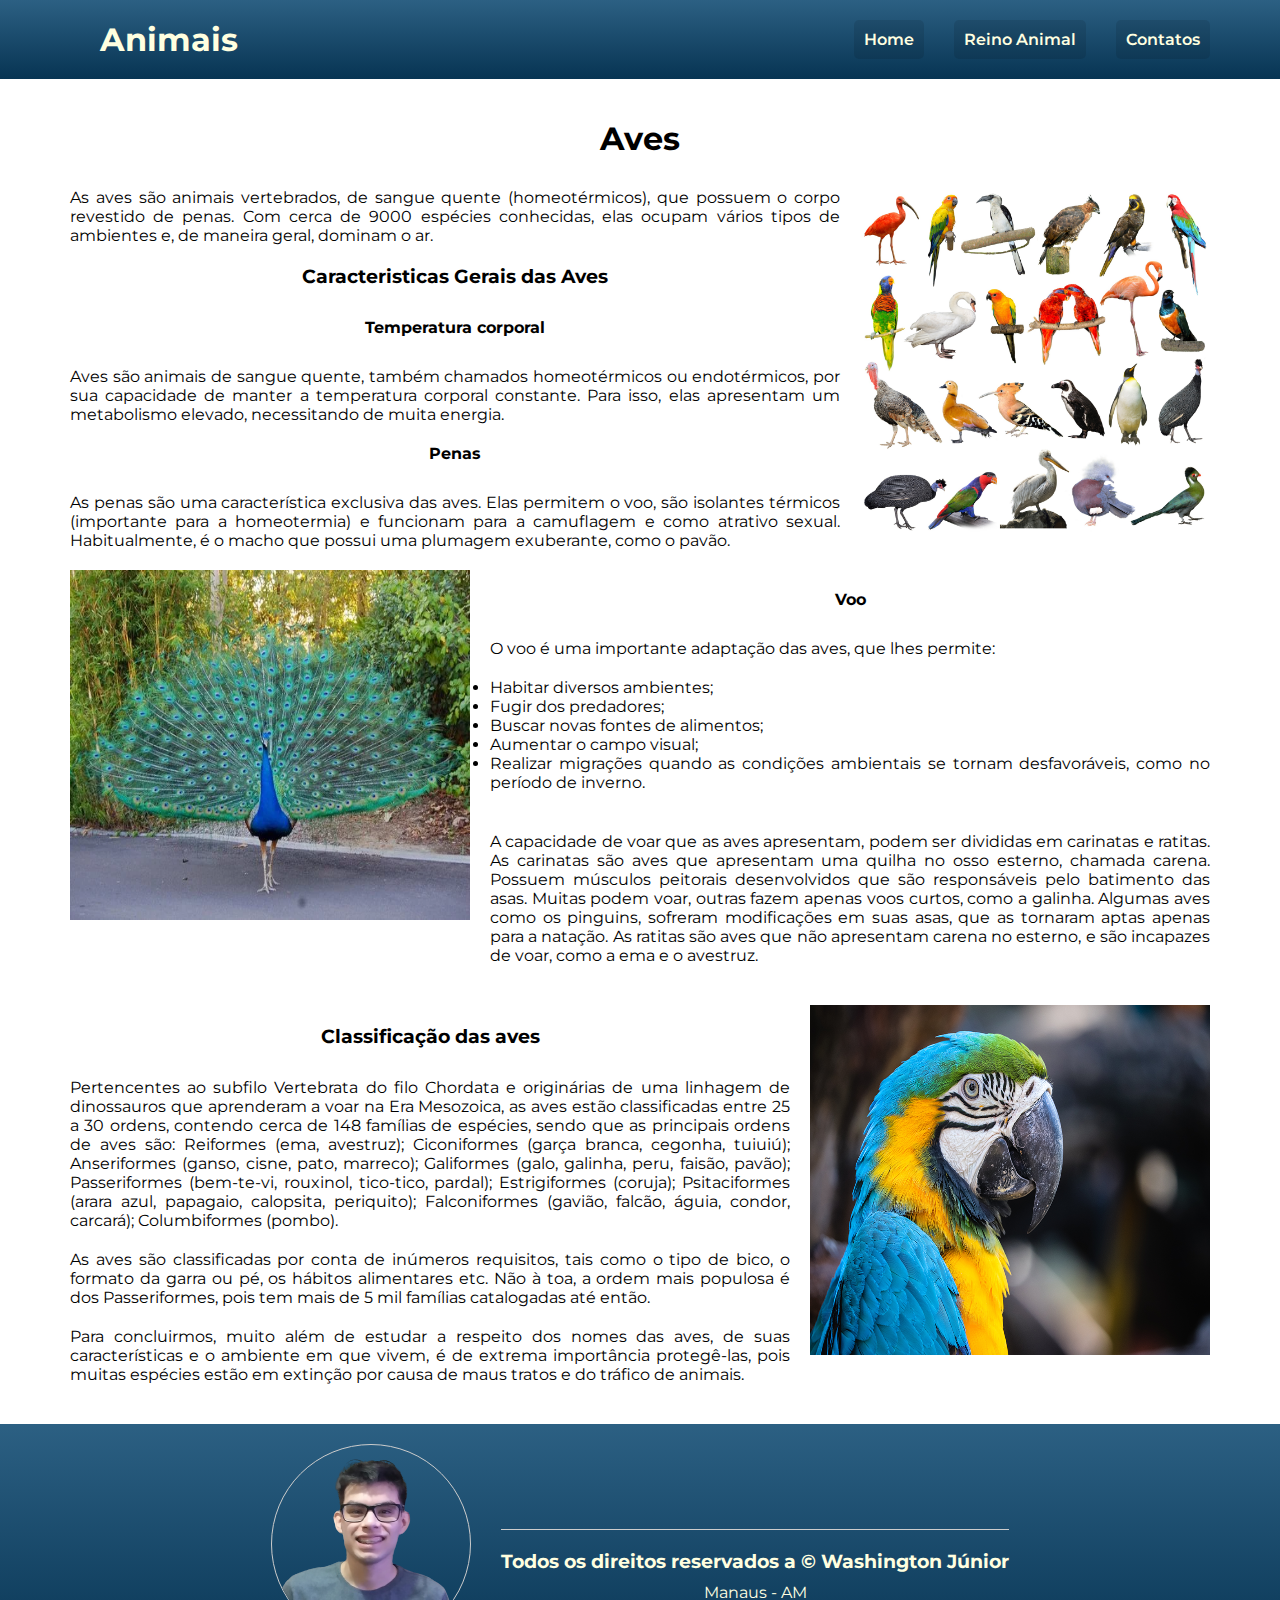
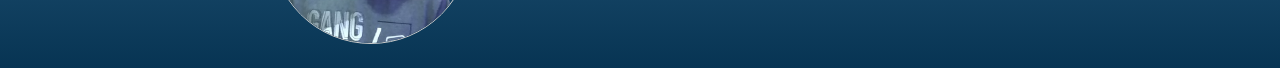
<file: Animais/Aves/indexAves.html>
<!DOCTYPE html>
<html lang="en">

<head>
    <meta charset="UTF-8">
    <meta http-equiv="X-UA-Compatible" content="IE=edge">
    <meta name="viewport" content="width=device-width, initial-scale=1.0">
    <title>Aves</title>
    <!-- Google Fonts -->
    <link rel="preconnect" href="https://fonts.googleapis.com">
    <link rel="preconnect" href="https://fonts.gstatic.com" crossorigin>
    <link href="https://fonts.googleapis.com/css2?family=Montserrat:wght@300;700;900&display=swap" rel="stylesheet">
    <!-- Font Awesome -->
    <link rel="stylesheet" href="https://use.fontawesome.com/releases/v5.15.4/css/all.css"
        integrity="sha384-DyZ88mC6Up2uqS4h/KRgHuoeGwBcD4Ng9SiP4dIRy0EXTlnuz47vAwmeGwVChigm" crossorigin="anonymous">
    <!-- CSS -->
    <link rel="stylesheet" href="../Home/css/reset.css">
    <link rel="stylesheet" href="../Home/css/header.css">
    <link rel="stylesheet" href="../Home/css/footer.css">
    <link rel="stylesheet" href="../Classes/style.css">
</head>

<body>
    <header class="header container">
        <a href="../index.html" class="logo">
            <i class="fas fa-paw"></i>
            <h1>Animais</h1>
        </a>
        <nav class="menu">
            <ul>
                <li><a href="../index.html">Home</a></li>
                <li><a href="../Reino Animal/indexRA.html">Reino Animal</a></li>
                <li><a href="#contatos">Contatos</a></li>
            </ul>
        </nav>
    </header>

    <main class="main container">
        <h1>Aves</h1>
        <div class="main-box">
            <div class="main-text">
                <p>As aves são animais vertebrados, de sangue quente (homeotérmicos), que possuem o corpo revestido de
                    penas.
                    Com cerca de 9000 espécies conhecidas, elas ocupam vários tipos de ambientes e, de maneira geral,
                    dominam o ar.</p>
                <h3>Caracteristicas Gerais das Aves</h3>
                <h4>Temperatura corporal</h4>
                <p>Aves são animais de sangue quente, também chamados homeotérmicos ou endotérmicos, por sua capacidade
                    de manter a temperatura corporal constante. Para isso, elas apresentam um metabolismo elevado,
                    necessitando de muita energia.</p>
                <h4>Penas</h4>
                <p>As penas são uma característica exclusiva das aves. Elas permitem o voo, são isolantes térmicos
                    (importante para a homeotermia) e funcionam para a camuflagem e como atrativo sexual. Habitualmente,
                    é o macho que possui uma plumagem exuberante, como o pavão.</p>
            </div>
            <img src="imgsAves/aves.jpg" alt="">
        </div>
        <div class="main-box">
            <img src="imgsAves/aves3.webp" alt="">
            <div class="main-text">
                <h4>Voo</h4>
                <p>O voo é uma importante adaptação das aves, que lhes permite:</p>
                <ul>
                    <li>Habitar diversos ambientes;</li>
                    <li>Fugir dos predadores;</li>
                    <li>Buscar novas fontes de alimentos;</li>
                    <li>Aumentar o campo visual;</li>
                    <li>Realizar migrações quando as condições ambientais se tornam desfavoráveis, como no período de
                        inverno.</li>
                    <p style="margin: 40px 0;">A capacidade de voar que as aves apresentam, podem ser divididas em
                        carinatas e ratitas. As carinatas são aves que apresentam uma quilha no osso esterno, chamada
                        carena. Possuem músculos
                        peitorais desenvolvidos que são responsáveis pelo batimento das asas.

                        Muitas podem voar, outras fazem apenas voos curtos, como a galinha. Algumas aves como os
                        pinguins, sofreram modificações em suas asas, que as tornaram aptas apenas para a natação.

                        As ratitas são aves que não apresentam carena no esterno, e são incapazes de voar, como a ema e
                        o avestruz.</p>
                </ul>
            </div>
        </div>
        <div class="main-box">
            <div class="main-text">
                <h3>Classificação das aves</h3>
                <p>Pertencentes ao subfilo Vertebrata do filo Chordata e originárias de uma linhagem de dinossauros que
                    aprenderam a voar na Era Mesozoica, as aves estão classificadas entre 25 a 30 ordens, contendo cerca
                    de 148 famílias de espécies, sendo que as principais ordens de aves são: Reiformes (ema, avestruz);
                    Ciconiformes (garça branca, cegonha, tuiuiú);
                    Anseriformes (ganso, cisne, pato, marreco);
                    Galiformes (galo, galinha, peru, faisão, pavão);
                    Passeriformes (bem-te-vi, rouxinol, tico-tico, pardal);
                    Estrigiformes (coruja);
                    Psitaciformes (arara azul, papagaio, calopsita, periquito);
                    Falconiformes (gavião, falcão, águia, condor, carcará);
                    Columbiformes (pombo). </p>
                <p>As aves são classificadas por conta de inúmeros requisitos, tais como o tipo de bico, o formato da garra ou pé, os hábitos alimentares etc. Não à toa, a ordem mais populosa é dos Passeriformes, pois tem mais de 5 mil famílias catalogadas até então.</p>
                <p>Para concluirmos, muito além de estudar a respeito dos nomes das aves, de suas características e o ambiente em que vivem, é de extrema importância protegê-las, pois muitas espécies estão em extinção por causa de maus tratos e do tráfico de animais.</p>
            </div>
            <img src="imgsAves/aves2.png" alt="">
        </div>
    </main>

    <footer class="footer container" id="contatos">
        <div class="me">
            <img src="../Home/imgs/me.png" alt="Me">
        </div>
        <div class="dir">
            <div class="redes">
                <a href="mailto:washjunior4444@gmail.com"><i class="fas fa-envelope-square"></i></a>
                <a href="https://github.com/washingtonjunior27"><i class="fab fa-github"></i></a>
                <a href="tel: 9298159-9075"><i class="fas fa-phone-square-alt"></i></a>
                <a href="https://instagram.com/washington.junior_"><i class="fab fa-instagram"></i></a>
            </div>
            <h3>Todos os direitos reservados a &copy; Washington Júnior</h3>
            <p>Manaus - AM</p>
        </div>
    </footer>
</body>

</html>
</file>
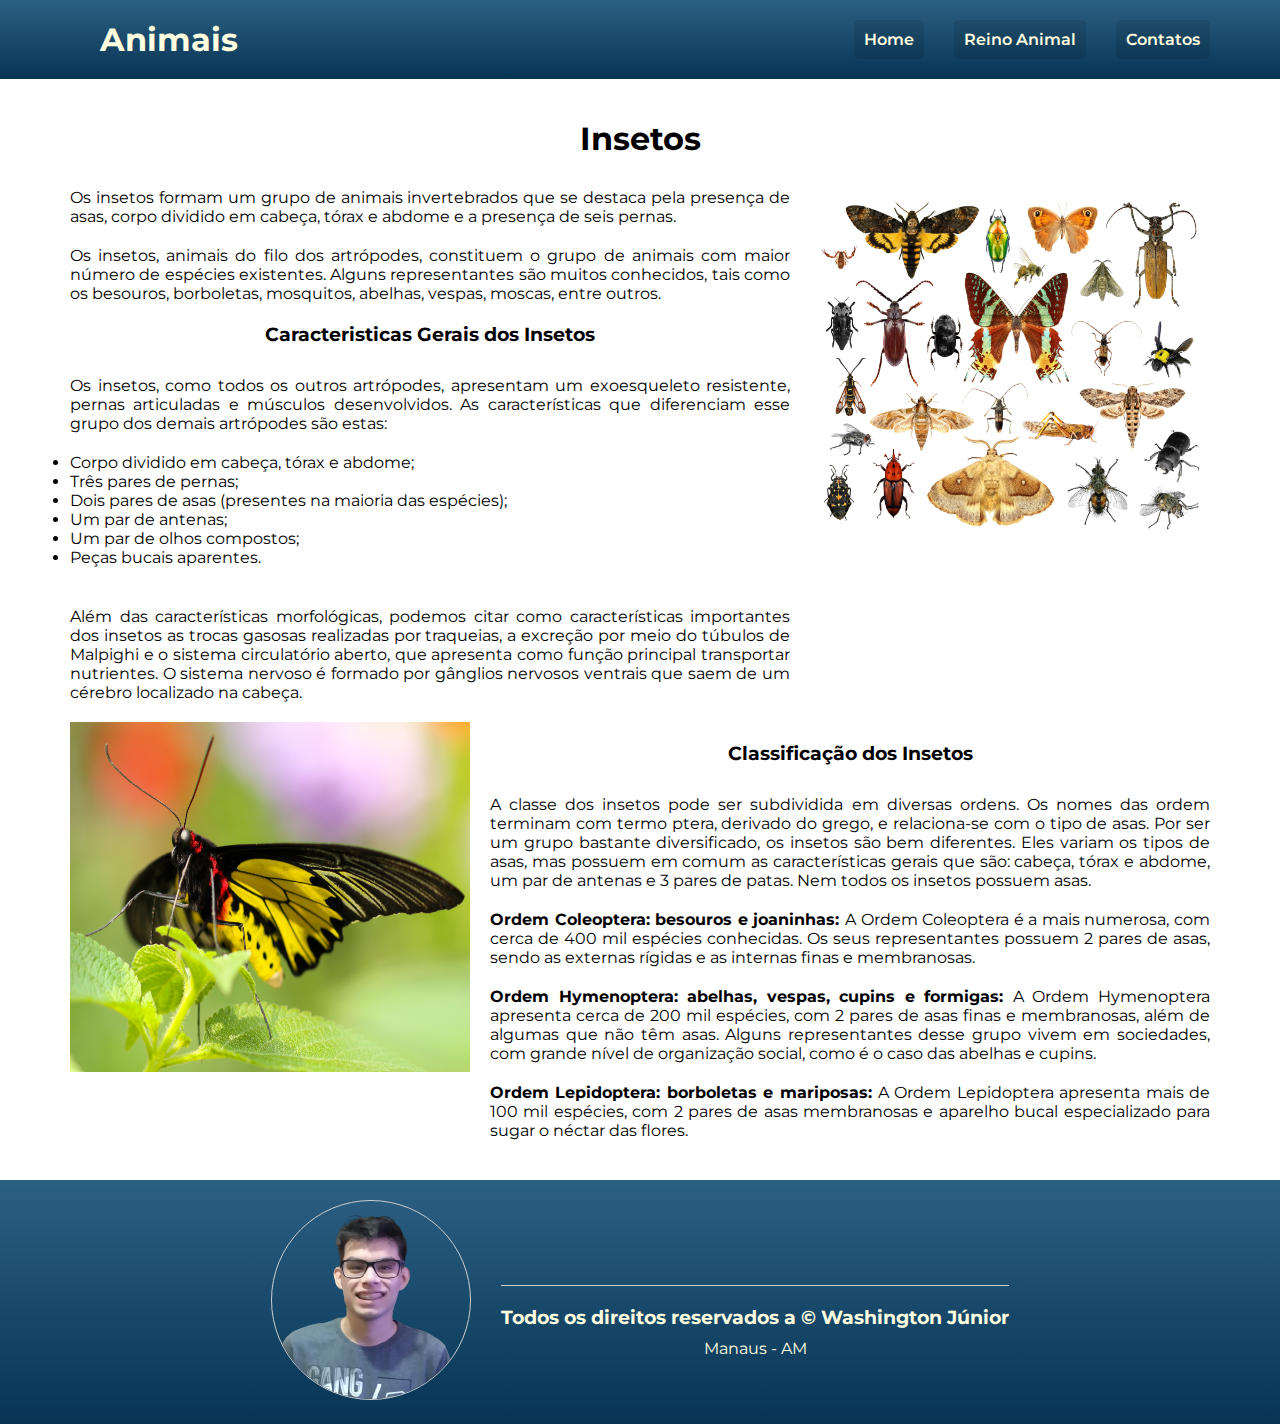
<file: Animais/Insetos/indexInsetos.html>
<!DOCTYPE html>
<html lang="en">

<head>
    <meta charset="UTF-8">
    <meta http-equiv="X-UA-Compatible" content="IE=edge">
    <meta name="viewport" content="width=device-width, initial-scale=1.0">
    <title>Insetos</title>
    <!-- Google Fonts -->
    <link rel="preconnect" href="https://fonts.googleapis.com">
    <link rel="preconnect" href="https://fonts.gstatic.com" crossorigin>
    <link href="https://fonts.googleapis.com/css2?family=Montserrat:wght@300;700;900&display=swap" rel="stylesheet">
    <!-- Font Awesome -->
    <link rel="stylesheet" href="https://use.fontawesome.com/releases/v5.15.4/css/all.css"
        integrity="sha384-DyZ88mC6Up2uqS4h/KRgHuoeGwBcD4Ng9SiP4dIRy0EXTlnuz47vAwmeGwVChigm" crossorigin="anonymous">
    <!-- CSS -->
    <link rel="stylesheet" href="../Home/css/reset.css">
    <link rel="stylesheet" href="../Home/css/header.css">
    <link rel="stylesheet" href="../Home/css/footer.css">
    <link rel="stylesheet" href="../Classes/style.css">
</head>

<body>
    <header class="header container">
        <a href="../index.html" class="logo">
            <i class="fas fa-paw"></i>
            <h1>Animais</h1>
        </a>
        <nav class="menu">
            <ul>
                <li><a href="../index.html">Home</a></li>
                <li><a href="../Reino Animal/indexRA.html">Reino Animal</a></li>
                <li><a href="#contatos">Contatos</a></li>
            </ul>
        </nav>
    </header>

    <main class="main container">
        <h1>Insetos</h1>
        <div class="main-box">
            <div class="main-text">
                <p>Os insetos formam um grupo de animais invertebrados que se destaca pela presença de asas, corpo
                    dividido em cabeça, tórax e abdome e a presença de seis pernas.</p>
                <p>Os insetos, animais do filo dos artrópodes, constituem o grupo de animais com maior número de
                    espécies existentes. Alguns representantes são muitos conhecidos, tais como os besouros, borboletas,
                    mosquitos, abelhas, vespas, moscas, entre outros.</p>
                <h3>Caracteristicas Gerais dos Insetos</h3>
                <p>Os insetos, como todos os outros artrópodes, apresentam um exoesqueleto resistente, pernas
                    articuladas e músculos desenvolvidos. As características que diferenciam esse grupo dos demais
                    artrópodes são estas:</p>
                <ul>
                    <li>Corpo dividido em cabeça, tórax e abdome;</li>
                    <li>Três pares de pernas;</li>
                    <li>Dois pares de asas (presentes na maioria das espécies);</li>
                    <li>Um par de antenas;</li>
                    <li>Um par de olhos compostos;</li>
                    <li>Peças bucais aparentes.</li>
                </ul>
                <p>Além das características morfológicas, podemos citar como características importantes dos insetos as
                    trocas gasosas realizadas por traqueias, a excreção por meio do túbulos de Malpighi e o sistema
                    circulatório aberto, que apresenta como função principal transportar nutrientes. O sistema nervoso é
                    formado por gânglios nervosos ventrais que saem de um cérebro localizado na cabeça.</p>
            </div>
            <img src="imgsInsetos/insetos.jpg" alt="Insetos IMG">
        </div>
        <div class="main-box">
            <img src="imgsInsetos/insetos2.jpg" alt="Insetos IMG2">
            <div class="main-text">
                <h3>Classificação dos Insetos</h3>
                <p>A classe dos insetos pode ser subdividida em diversas ordens.

                    Os nomes das ordem terminam com termo ptera, derivado do grego, e relaciona-se com o tipo de asas.

                    Por ser um grupo bastante diversificado, os insetos são bem diferentes. Eles variam os tipos de
                    asas, mas possuem em comum as características gerais que são: cabeça, tórax e abdome, um par de
                    antenas e 3 pares de patas. Nem todos os insetos possuem asas.</p>

                <p><strong>Ordem Coleoptera: besouros e joaninhas: </strong>A Ordem Coleoptera é a mais numerosa, com
                    cerca de 400 mil espécies conhecidas. Os seus representantes possuem 2 pares de asas, sendo as
                    externas rígidas e as internas finas e membranosas.</p>
                <p><strong>Ordem Hymenoptera: abelhas, vespas, cupins e formigas: </strong>A Ordem Hymenoptera apresenta
                    cerca de 200 mil espécies, com 2 pares de asas finas e membranosas, além de algumas que não têm
                    asas.

                    Alguns representantes desse grupo vivem em sociedades, com grande nível de organização social, como
                    é o caso das abelhas e cupins.</p>
                <p><strong>Ordem Lepidoptera: borboletas e mariposas: </strong>A Ordem Lepidoptera apresenta mais de 100 mil espécies, com 2 pares de asas membranosas e aparelho bucal especializado para sugar o néctar das flores.</p>
            </div>
        </div>
    </main>

    <footer class="footer container" id="contatos">
        <div class="me">
            <img src="../Home/imgs/me.png" alt="Me">
        </div>
        <div class="dir">
            <div class="redes">
                <a href="mailto:washjunior4444@gmail.com"><i class="fas fa-envelope-square"></i></a>
                <a href="https://github.com/washingtonjunior27"><i class="fab fa-github"></i></a>
                <a href="tel: 9298159-9075"><i class="fas fa-phone-square-alt"></i></a>
                <a href="https://instagram.com/washington.junior_"><i class="fab fa-instagram"></i></a>
            </div>
            <h3>Todos os direitos reservados a &copy; Washington Júnior</h3>
            <p>Manaus - AM</p>
        </div>
    </footer>
</body>

</html>
</file>
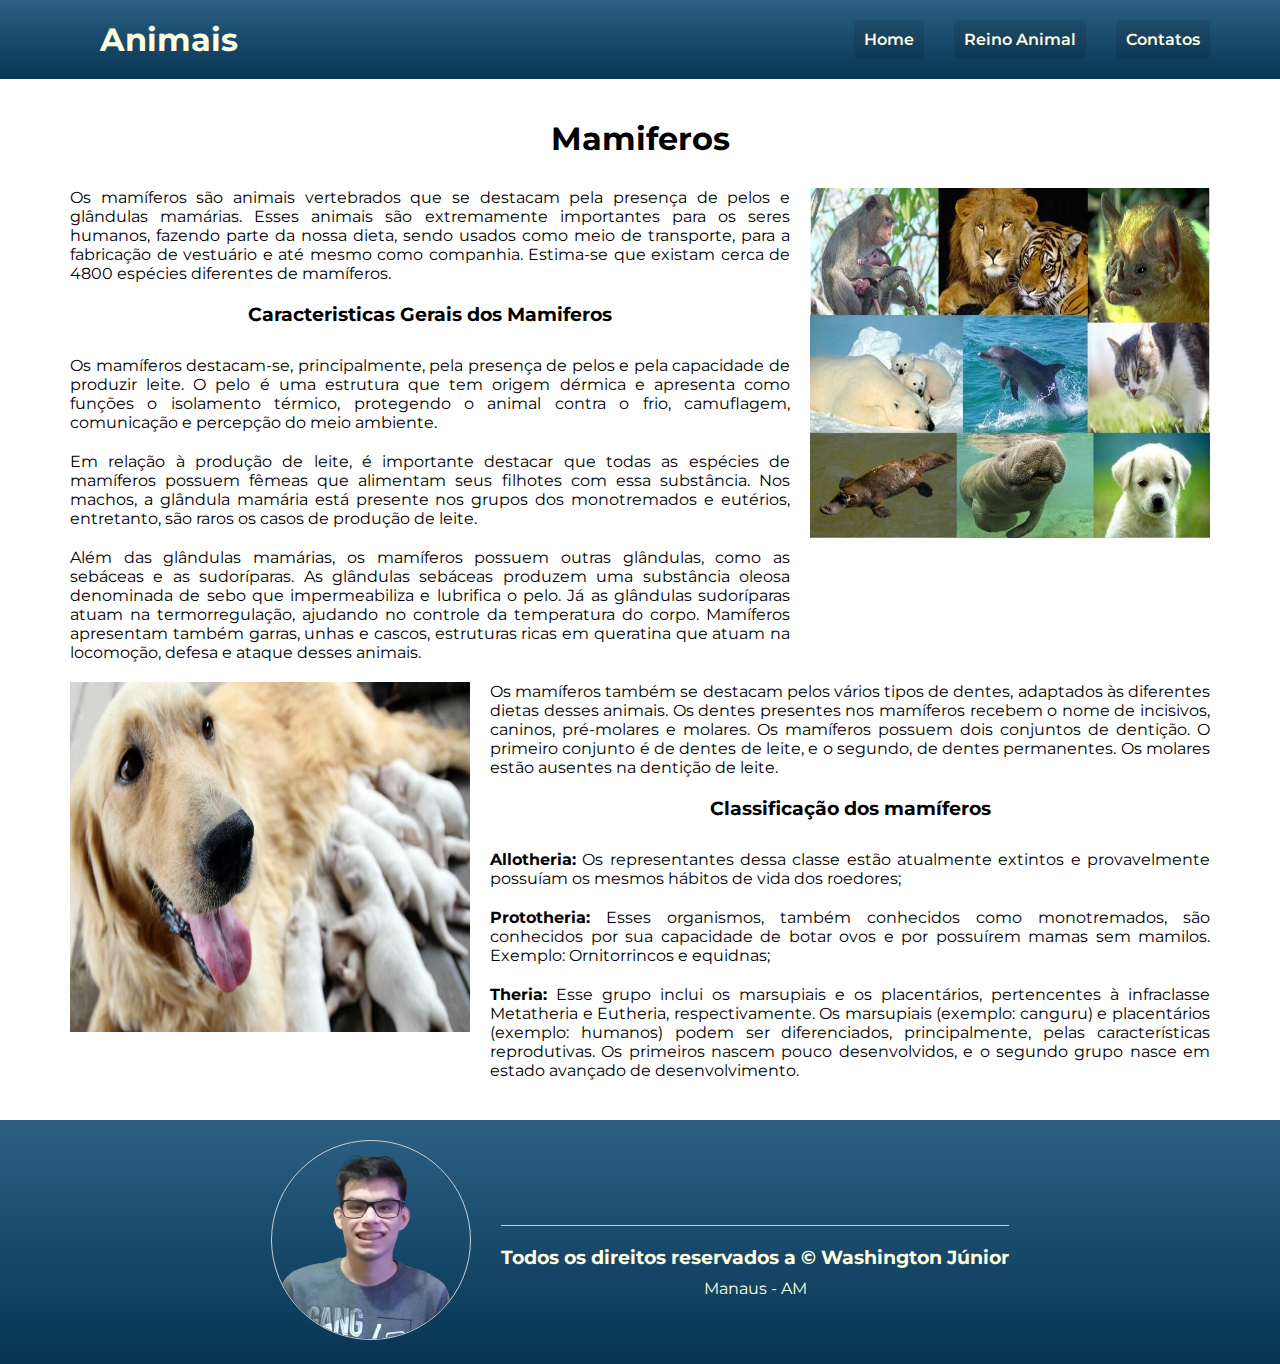
<file: Animais/Mamiferos/indexMamiferos.html>
<!DOCTYPE html>
<html lang="en">

<head>
    <meta charset="UTF-8">
    <meta http-equiv="X-UA-Compatible" content="IE=edge">
    <meta name="viewport" content="width=device-width, initial-scale=1.0">
    <title>Mamiferos</title>
    <!-- Google Fonts -->
    <link rel="preconnect" href="https://fonts.googleapis.com">
    <link rel="preconnect" href="https://fonts.gstatic.com" crossorigin>
    <link href="https://fonts.googleapis.com/css2?family=Montserrat:wght@300;700;900&display=swap" rel="stylesheet">
    <!-- Font Awesome -->
    <link rel="stylesheet" href="https://use.fontawesome.com/releases/v5.15.4/css/all.css"
        integrity="sha384-DyZ88mC6Up2uqS4h/KRgHuoeGwBcD4Ng9SiP4dIRy0EXTlnuz47vAwmeGwVChigm" crossorigin="anonymous">
    <!-- CSS -->
    <link rel="stylesheet" href="../Home/css/reset.css">
    <link rel="stylesheet" href="../Home/css/header.css">
    <link rel="stylesheet" href="../Home/css/footer.css">
    <link rel="stylesheet" href="../Classes/style.css">
</head>

<body>
    <header class="header container">
        <a href="../index.html" class="logo">
            <i class="fas fa-paw"></i>
            <h1>Animais</h1>
        </a>
        <nav class="menu">
            <ul>
                <li><a href="../index.html">Home</a></li>
                <li><a href="../Reino Animal/indexRA.html">Reino Animal</a></li>
                <li><a href="#contatos">Contatos</a></li>
            </ul>
        </nav>
    </header>

    <main class="main container">
        <h1>Mamiferos</h1>
        <div class="main-box">
            <div class="main-text">
                <p>Os mamíferos são animais vertebrados que se destacam pela presença de pelos e glândulas mamárias.
                    Esses
                    animais são extremamente importantes para os seres humanos, fazendo parte da nossa dieta, sendo
                    usados como
                    meio de transporte, para a fabricação de vestuário e até mesmo como companhia. Estima-se que existam
                    cerca
                    de 4800 espécies diferentes de mamíferos.</p>
                <h3>Caracteristicas Gerais dos Mamiferos</h3>
                <p>Os mamíferos destacam-se, principalmente, pela presença de pelos e pela capacidade de produzir leite.
                    O pelo é uma estrutura que tem origem dérmica e apresenta como funções o isolamento térmico,
                    protegendo o animal contra o frio, camuflagem, comunicação e percepção do meio ambiente.</p>
                <p>Em relação à produção de leite, é importante destacar que todas as espécies de mamíferos possuem
                    fêmeas que alimentam seus filhotes com essa substância. Nos machos, a glândula mamária está presente
                    nos grupos dos monotremados e eutérios, entretanto, são raros os casos de produção de leite.
                <p>Além das glândulas mamárias, os mamíferos possuem outras glândulas, como as sebáceas e as
                    sudoríparas. As glândulas sebáceas produzem uma substância oleosa denominada de sebo que
                    impermeabiliza e lubrifica o pelo. Já as glândulas sudoríparas atuam na termorregulação, ajudando no
                    controle da temperatura do corpo. Mamíferos apresentam também garras, unhas e cascos, estruturas
                    ricas em queratina que atuam na locomoção, defesa e ataque desses animais.</p>
            </div>
            <img src="imgsMamiferos/mamiferos.jpg" alt="">
        </div>
        <div class="main-box">
            <img src="imgsMamiferos/mamiferos2.jpg" alt="">
            <div class="main-text">
                <p>Os mamíferos também se destacam pelos vários tipos de dentes, adaptados às diferentes dietas desses
                    animais. Os dentes presentes nos mamíferos recebem o nome de incisivos, caninos, pré-molares e
                    molares. Os mamíferos possuem dois conjuntos de dentição. O primeiro conjunto é de dentes de leite,
                    e o segundo, de dentes permanentes. Os molares estão ausentes na dentição de leite.</p>
                <h3>Classificação dos mamíferos</h3>
                <p><strong>Allotheria:</strong> Os representantes dessa classe estão atualmente extintos e provavelmente possuíam os
                    mesmos hábitos de vida dos roedores;</p>
                <p><strong>Prototheria:</strong> Esses organismos, também conhecidos como monotremados, são conhecidos por sua capacidade
                    de botar ovos e por possuírem mamas sem mamilos. Exemplo: Ornitorrincos e equidnas;</p>
                <p><strong>Theria:</strong> Esse grupo inclui os marsupiais e os placentários, pertencentes à infraclasse Metatheria e
                    Eutheria, respectivamente. Os marsupiais (exemplo: canguru) e placentários (exemplo: humanos) podem
                    ser diferenciados, principalmente, pelas características reprodutivas. Os primeiros nascem pouco
                    desenvolvidos, e o segundo grupo nasce em estado avançado de desenvolvimento.</p>
            </div>
        </div>
    </main>

    <footer class="footer container" id="contatos">
        <div class="me">
            <img src="../Home/imgs/me.png" alt="Me">
        </div>
        <div class="dir">
            <div class="redes">
                <a href="mailto:washjunior4444@gmail.com"><i class="fas fa-envelope-square"></i></a>
                <a href="https://github.com/washingtonjunior27"><i class="fab fa-github"></i></a>
                <a href="tel: 9298159-9075"><i class="fas fa-phone-square-alt"></i></a>
                <a href="https://instagram.com/washington.junior_"><i class="fab fa-instagram"></i></a>
            </div>
            <h3>Todos os direitos reservados a &copy; Washington Júnior</h3>
            <p>Manaus - AM</p>
        </div>
    </footer>
</body>

</html>
</file>
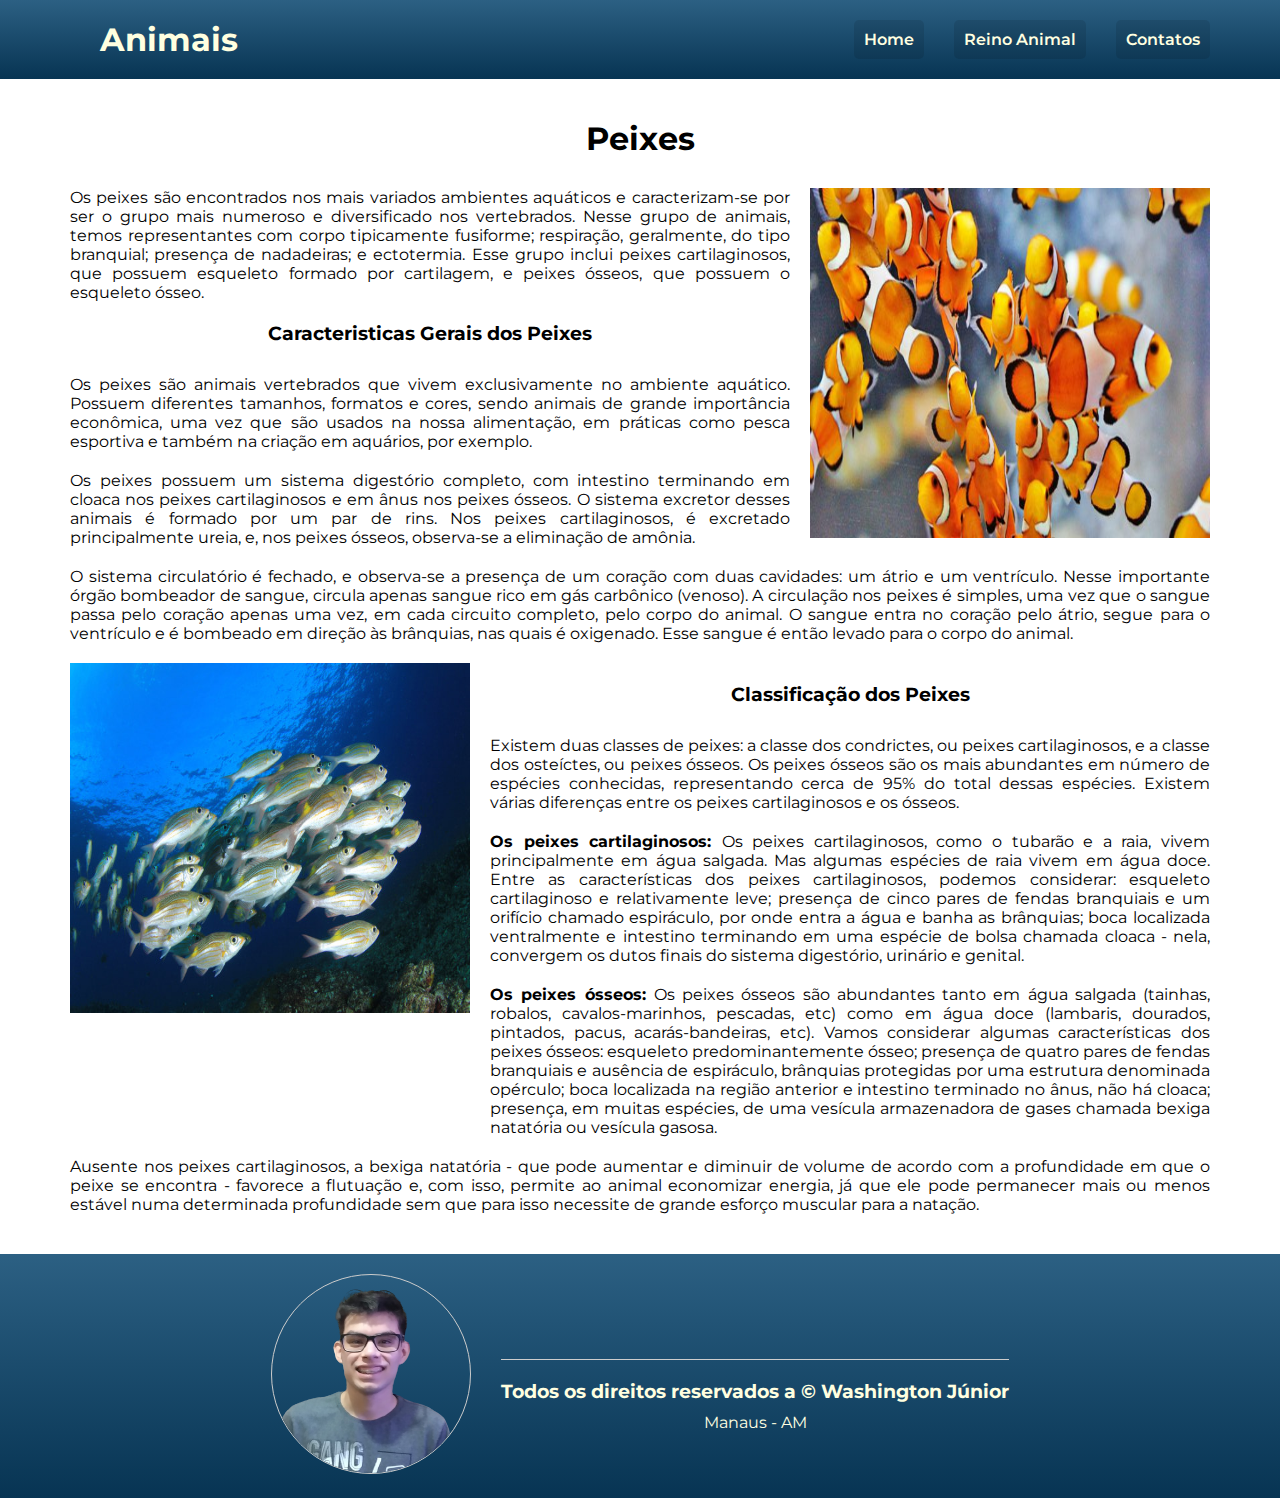
<file: Animais/Peixes/indexPeixes.html>
<!DOCTYPE html>
<html lang="en">

<head>
    <meta charset="UTF-8">
    <meta http-equiv="X-UA-Compatible" content="IE=edge">
    <meta name="viewport" content="width=device-width, initial-scale=1.0">
    <title>Peixes</title>
    <!-- Google Fonts -->
    <link rel="preconnect" href="https://fonts.googleapis.com">
    <link rel="preconnect" href="https://fonts.gstatic.com" crossorigin>
    <link href="https://fonts.googleapis.com/css2?family=Montserrat:wght@300;700;900&display=swap" rel="stylesheet">
    <!-- Font Awesome -->
    <link rel="stylesheet" href="https://use.fontawesome.com/releases/v5.15.4/css/all.css"
        integrity="sha384-DyZ88mC6Up2uqS4h/KRgHuoeGwBcD4Ng9SiP4dIRy0EXTlnuz47vAwmeGwVChigm" crossorigin="anonymous">
    <!-- CSS -->
    <link rel="stylesheet" href="../Home/css/reset.css">
    <link rel="stylesheet" href="../Home/css/header.css">
    <link rel="stylesheet" href="../Home/css/footer.css">
    <link rel="stylesheet" href="../Classes/style.css">
</head>

<body>
    <header class="header container">
        <a href="../index.html" class="logo">
            <i class="fas fa-paw"></i>
            <h1>Animais</h1>
        </a>
        <nav class="menu">
            <ul>
                <li><a href="../index.html">Home</a></li>
                <li><a href="../Reino Animal/indexRA.html">Reino Animal</a></li>
                <li><a href="#contatos">Contatos</a></li>
            </ul>
        </nav>
    </header>

    <main class="main-peixes container">
        <h1>Peixes</h1>
        <div class="main-box">
            <div class="main-text">
                <p>Os peixes são encontrados nos mais variados ambientes aquáticos e caracterizam-se por ser o grupo
                    mais numeroso e diversificado nos vertebrados. Nesse grupo de animais, temos representantes com
                    corpo tipicamente fusiforme; respiração, geralmente, do tipo branquial; presença de nadadeiras; e
                    ectotermia. Esse grupo inclui peixes cartilaginosos, que possuem esqueleto formado por cartilagem, e
                    peixes ósseos, que possuem o esqueleto ósseo.</p>
                <h3>Caracteristicas Gerais dos Peixes</h3>
                <p>Os peixes são animais vertebrados que vivem exclusivamente no ambiente aquático. Possuem diferentes
                    tamanhos, formatos e cores, sendo animais de grande importância econômica, uma vez que são usados na
                    nossa alimentação, em práticas como pesca esportiva e também na criação em aquários, por exemplo.
                </p>
                <p>Os peixes possuem um sistema digestório completo, com intestino terminando em cloaca nos peixes
                    cartilaginosos e em ânus nos peixes ósseos. O sistema excretor desses animais é formado por um par
                    de rins. Nos peixes cartilaginosos, é excretado principalmente ureia, e, nos peixes ósseos,
                    observa-se a eliminação de amônia.</p>
            </div>
            <img src="imgsPeixes/peixes.jpg" alt="Insetos IMG">
        </div>
        <p>O sistema circulatório é fechado, e observa-se a presença de um coração com duas cavidades: um átrio
            e um ventrículo. Nesse importante órgão bombeador de sangue, circula apenas sangue rico em gás
            carbônico (venoso). A circulação nos peixes é simples, uma vez que o sangue passa pelo coração
            apenas uma vez, em cada circuito completo, pelo corpo do animal. O sangue entra no coração pelo
            átrio, segue para o ventrículo e é bombeado em direção às brânquias, nas quais é oxigenado. Esse
            sangue é então levado para o corpo do animal.</p>
        <div class="main-box">
            <img src="imgsPeixes/peixes2.jpg" alt="Insetos IMG2">
            <div class="main-text">
                <h3>Classificação dos Peixes</h3>
                <p>Existem duas classes de peixes: a classe dos condrictes, ou peixes cartilaginosos, e a classe dos osteíctes, ou peixes ósseos.

                    Os peixes ósseos são os mais abundantes em número de espécies conhecidas, representando cerca de 95% do total dessas espécies. Existem várias diferenças entre os peixes cartilaginosos e os ósseos.</p>

                <p><strong>Os peixes cartilaginosos: </strong>Os peixes cartilaginosos, como o tubarão e a raia, vivem principalmente em água salgada. Mas algumas espécies de raia vivem em água doce.

                    Entre as características dos peixes cartilaginosos, podemos considerar:
                    
                    esqueleto cartilaginoso e relativamente leve;
                    presença de cinco pares de fendas branquiais e um orifício chamado espiráculo, por onde entra a água e banha as brânquias;
                    boca localizada ventralmente e intestino terminando em uma espécie de bolsa chamada cloaca - nela, convergem os dutos finais do sistema digestório, urinário e genital.
                    </p>

                
                <p><strong>Os peixes ósseos: </strong>Os peixes ósseos são abundantes tanto em água salgada (tainhas, robalos, cavalos-marinhos, pescadas, etc) como em água doce (lambaris, dourados, pintados, pacus, acarás-bandeiras, etc).

                    Vamos considerar algumas características dos peixes ósseos:
                    
                    esqueleto predominantemente ósseo;
                    presença de quatro pares de fendas branquiais e ausência de espiráculo, brânquias protegidas por uma estrutura denominada opérculo;
                    boca localizada na região anterior e intestino terminado no ânus, não há cloaca;
                    presença, em muitas espécies, de uma vesícula armazenadora de gases chamada bexiga natatória ou vesícula gasosa.</p>
            </div>
        </div>
        <p>Ausente nos peixes cartilaginosos, a bexiga natatória - que pode aumentar e diminuir de volume de acordo com a profundidade em que o peixe se encontra - favorece a flutuação e, com isso, permite ao animal economizar energia, já que ele pode permanecer mais ou menos estável numa determinada profundidade sem que para isso necessite de grande esforço muscular para a natação.</p>
    </main>

    <footer class="footer container" id="contatos">
        <div class="me">
            <img src="../Home/imgs/me.png" alt="Me">
        </div>
        <div class="dir">
            <div class="redes">
                <a href="mailto:washjunior4444@gmail.com"><i class="fas fa-envelope-square"></i></a>
                <a href="https://github.com/washingtonjunior27"><i class="fab fa-github"></i></a>
                <a href="tel: 9298159-9075"><i class="fas fa-phone-square-alt"></i></a>
                <a href="https://instagram.com/washington.junior_"><i class="fab fa-instagram"></i></a>
            </div>
            <h3>Todos os direitos reservados a &copy; Washington Júnior</h3>
            <p>Manaus - AM</p>
        </div>
    </footer>
</body>

</html>
</file>
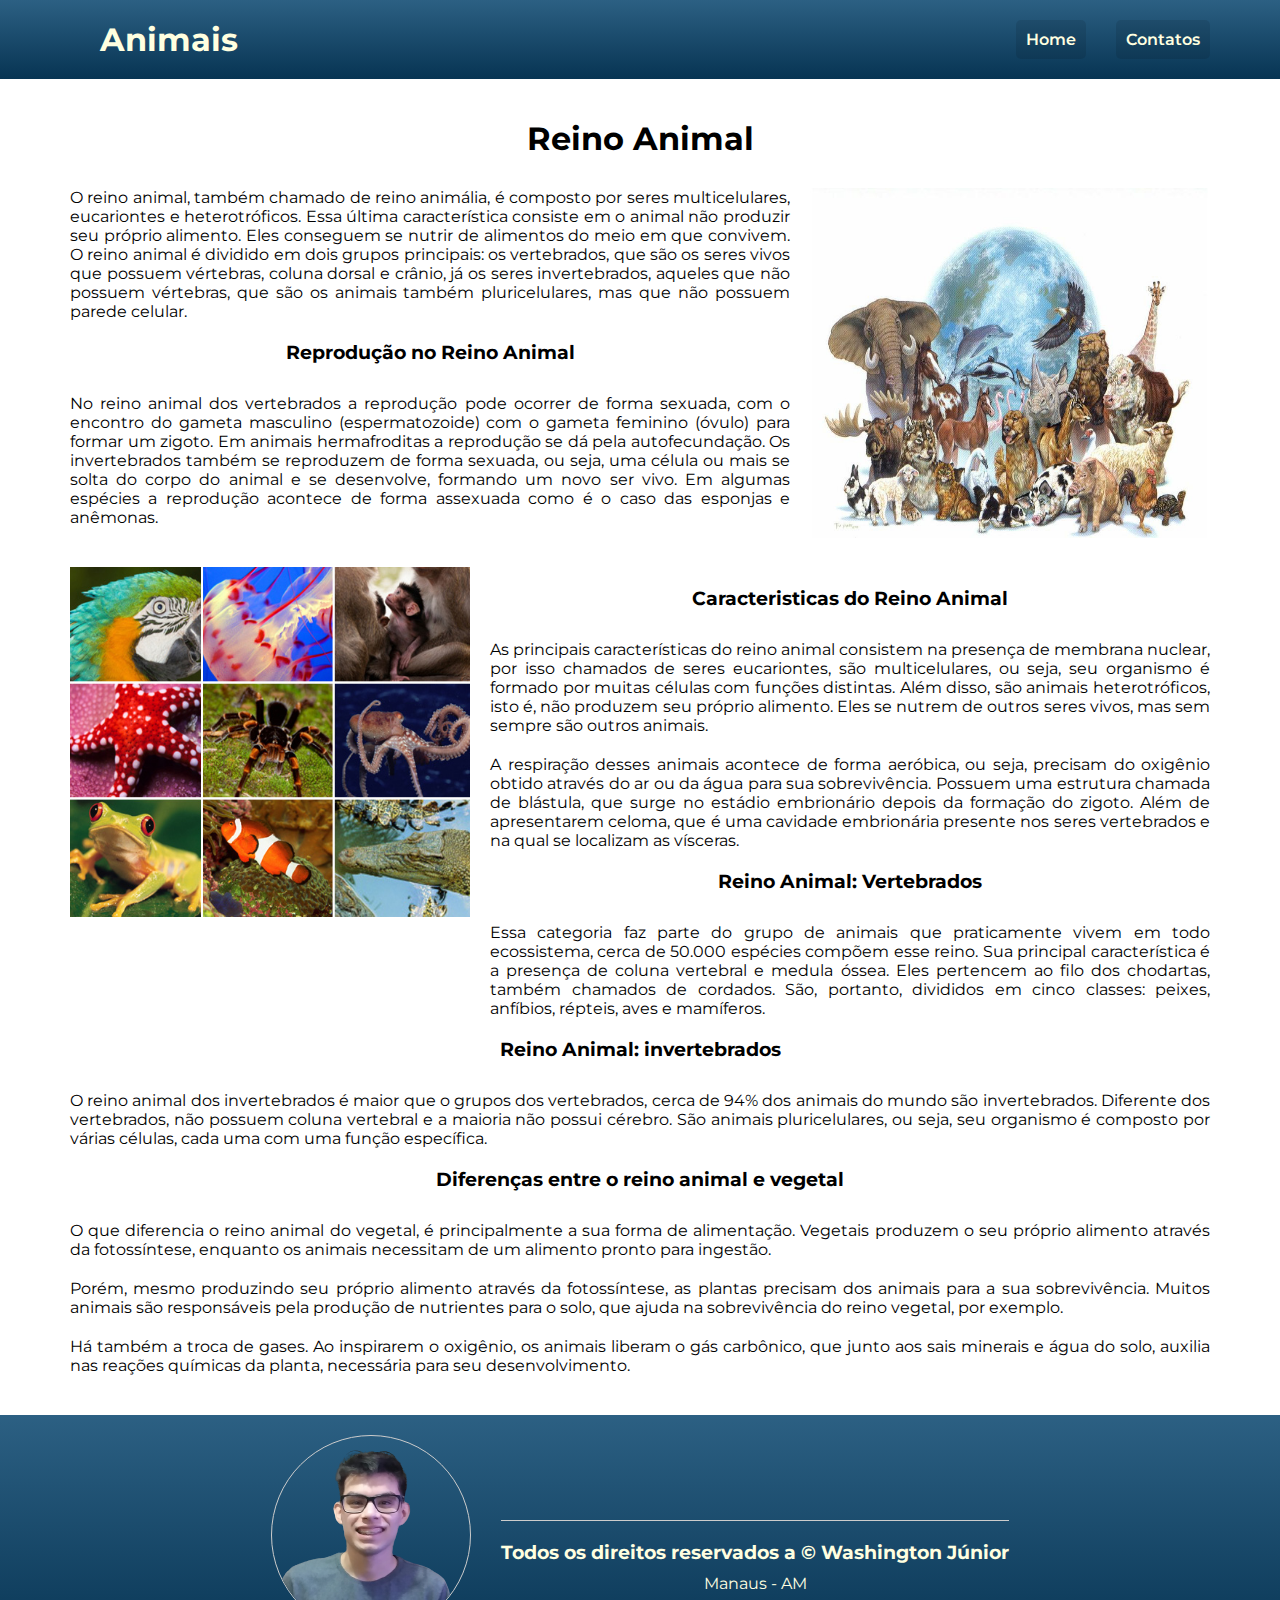
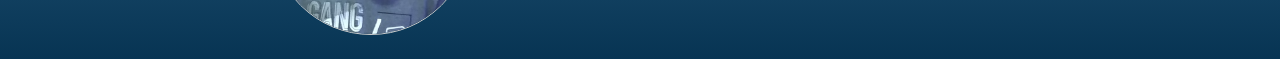
<file: Animais/Reino Animal/indexRA.html>
<!DOCTYPE html>
<html lang="en">

<head>
    <meta charset="UTF-8">
    <meta http-equiv="X-UA-Compatible" content="IE=edge">
    <meta name="viewport" content="width=device-width, initial-scale=1.0">
    <title>Reino Animal</title>
    <!-- Google Fonts -->
    <link rel="preconnect" href="https://fonts.googleapis.com">
    <link rel="preconnect" href="https://fonts.gstatic.com" crossorigin>
    <link href="https://fonts.googleapis.com/css2?family=Montserrat:wght@300;700;900&display=swap" rel="stylesheet">
    <!-- Font Awesome -->
    <link rel="stylesheet" href="https://use.fontawesome.com/releases/v5.15.4/css/all.css"
        integrity="sha384-DyZ88mC6Up2uqS4h/KRgHuoeGwBcD4Ng9SiP4dIRy0EXTlnuz47vAwmeGwVChigm" crossorigin="anonymous">
    <!-- CSS -->
    <link rel="stylesheet" href="../Home/css/reset.css">
    <link rel="stylesheet" href="../Home/css/header.css">
    <link rel="stylesheet" href="../Home/css/footer.css">
    <link rel="stylesheet" href="../Classes/style.css">
</head>

<body>
    <header class="header container">
        <a href="../index.html" class="logo">
            <i class="fas fa-paw"></i>
            <h1>Animais</h1>
        </a>
        <nav class="menu">
            <ul>
                <li><a href="../index.html">Home</a></li>
                <li><a href="#contatos">Contatos</a></li>
            </ul>
        </nav>
    </header>

    <main class="main-peixes container">
        <h1>Reino Animal</h1>
        <div class="main-box">
            <div class="main-text">
                <p>O reino animal, também chamado de reino animália, é composto por seres multicelulares, eucariontes e
                    heterotróficos. Essa última característica consiste em o animal não produzir seu próprio alimento.
                    Eles conseguem se nutrir de alimentos do meio em que convivem. O reino animal é dividido em dois
                    grupos principais: os vertebrados, que são os seres vivos que possuem vértebras, coluna dorsal e
                    crânio, já os seres invertebrados, aqueles que não possuem vértebras, que são os animais também
                    pluricelulares, mas que não possuem parede celular.</p>
                <h3>Reprodução no Reino Animal</h3>
                <p>No reino animal dos vertebrados a reprodução pode ocorrer de forma sexuada, com o encontro do gameta
                    masculino (espermatozoide) com o gameta feminino (óvulo) para formar um zigoto. Em animais
                    hermafroditas a reprodução se dá pela autofecundação. Os invertebrados também se reproduzem de forma
                    sexuada, ou seja, uma célula ou mais se solta do corpo do animal e se desenvolve, formando um novo
                    ser vivo. Em algumas espécies a reprodução acontece de forma assexuada como é o caso das esponjas e
                    anêmonas. </p>
            </div>
            <img src="imgsRA/Reino-animal.jpg" alt="">
        </div>

        <p></p>

        <div class="main-box">
            <img src="imgsRA/reino-animal2.jpg" alt="">
            <div class="main-text">
                <h3>Caracteristicas do Reino Animal</h3>
                <p>As principais características do reino animal consistem na presença de membrana nuclear, por isso
                    chamados de seres eucariontes, são multicelulares, ou seja, seu organismo é formado por muitas
                    células com funções distintas. Além disso, são animais heterotróficos, isto é, não produzem seu
                    próprio alimento. Eles se nutrem de outros seres vivos, mas sem sempre são outros animais.
                </p>
                <p>A respiração desses animais acontece de forma aeróbica, ou seja, precisam do oxigênio obtido através
                    do ar ou da água para sua sobrevivência. Possuem uma estrutura chamada de blástula, que surge no
                    estádio embrionário depois da formação do zigoto. Além de apresentarem celoma, que é uma cavidade
                    embrionária presente nos seres vertebrados e na qual se localizam as vísceras. </p>
                <h3>Reino Animal: Vertebrados</h3>
                <p>Essa categoria faz parte do grupo de animais que praticamente vivem em todo ecossistema, cerca de
                    50.000 espécies compõem esse reino. Sua principal característica é a presença de coluna vertebral e
                    medula óssea. Eles pertencem ao filo dos chodartas, também chamados de cordados. São, portanto,
                    divididos em cinco classes: peixes, anfíbios, répteis, aves e mamíferos.</p>
            </div>
        </div>

        <h3>Reino Animal: invertebrados</h3>
        <p>O reino animal dos invertebrados é maior que o grupos dos vertebrados, cerca de 94% dos animais do mundo são
            invertebrados. Diferente dos vertebrados, não possuem coluna vertebral e a maioria não possui cérebro. São
            animais pluricelulares, ou seja, seu organismo é composto por várias células, cada uma com uma função
            específica.</p>

        <h3>Diferenças entre o reino animal e vegetal</h3>
        <p>O que diferencia o reino animal do vegetal, é principalmente a sua forma de alimentação. Vegetais produzem o
            seu próprio alimento através da fotossíntese, enquanto os animais necessitam de um alimento pronto para
            ingestão.</p>
        <p>Porém, mesmo produzindo seu próprio alimento através da fotossíntese, as plantas precisam dos animais para a
            sua sobrevivência.

            Muitos animais são responsáveis pela produção de nutrientes para o solo, que ajuda na sobrevivência do reino
            vegetal, por exemplo.</p>
        <p>Há também a troca de gases. Ao inspirarem o oxigênio, os animais liberam o gás carbônico, que junto aos sais
            minerais e água do solo, auxilia nas reações químicas da planta, necessária para seu desenvolvimento.</p>
    </main>


    <footer class="footer container" id="contatos">
        <div class="me">
            <img src="../Home/imgs/me.png" alt="">
        </div>
        <div class="dir">
            <div class="redes">
                <a href="mailto:washjunior4444@gmail.com"><i class="fas fa-envelope-square"></i></a>
                <a href="https://github.com/washingtonjunior27"><i class="fab fa-github"></i></a>
                <a href="tel: 9298159-9075"><i class="fas fa-phone-square-alt"></i></a>
                <a href="https://instagram.com/washington.junior_"><i class="fab fa-instagram"></i></a>
            </div>
            <h3>Todos os direitos reservados a &copy; Washington Júnior</h3>
            <p>Manaus - AM</p>
        </div>
    </footer>
</body>

</html>
</file>
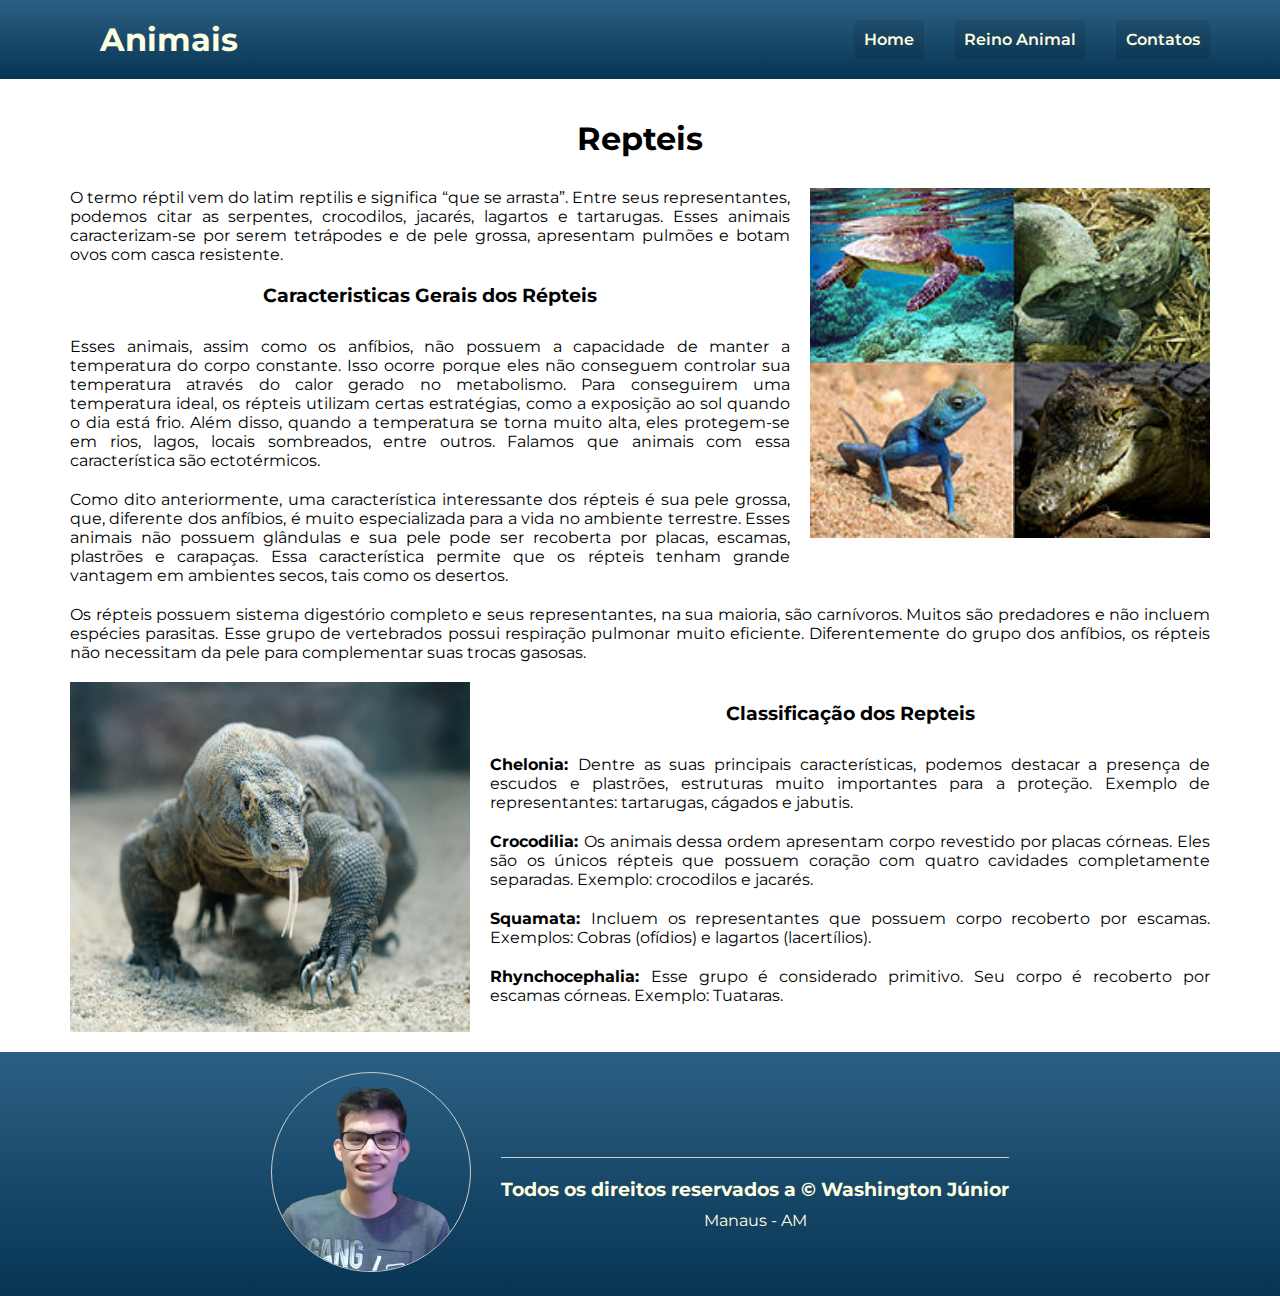
<file: Animais/Repteis/indexRepteis.html>
<!DOCTYPE html>
<html lang="en">

<head>
    <meta charset="UTF-8">
    <meta http-equiv="X-UA-Compatible" content="IE=edge">
    <meta name="viewport" content="width=device-width, initial-scale=1.0">
    <title>Repteis</title>
    <!-- Google Fonts -->
    <link rel="preconnect" href="https://fonts.googleapis.com">
    <link rel="preconnect" href="https://fonts.gstatic.com" crossorigin>
    <link href="https://fonts.googleapis.com/css2?family=Montserrat:wght@300;700;900&display=swap" rel="stylesheet">
    <!-- Font Awesome -->
    <link rel="stylesheet" href="https://use.fontawesome.com/releases/v5.15.4/css/all.css"
        integrity="sha384-DyZ88mC6Up2uqS4h/KRgHuoeGwBcD4Ng9SiP4dIRy0EXTlnuz47vAwmeGwVChigm" crossorigin="anonymous">
    <!-- CSS -->
    <link rel="stylesheet" href="../Home/css/reset.css">
    <link rel="stylesheet" href="../Home/css/header.css">
    <link rel="stylesheet" href="../Home/css/footer.css">
    <link rel="stylesheet" href="../Classes/style.css">
</head>

<body>
    <header class="header container">
        <a href="../index.html" class="logo">
            <i class="fas fa-paw"></i>
            <h1>Animais</h1>
        </a>
        <nav class="menu">
            <ul>
                <li><a href="../index.html">Home</a></li>
                <li><a href="../Reino Animal/indexRA.html">Reino Animal</a></li>
                <li><a href="#contatos">Contatos</a></li>
            </ul>
        </nav>
    </header>

    <main class="main-peixes container">
        <h1>Repteis</h1>
        <div class="main-box">
            <div class="main-text">
                <p>O termo réptil vem do latim reptilis e significa “que se arrasta”. Entre seus representantes, podemos
                    citar as serpentes, crocodilos, jacarés, lagartos e tartarugas. Esses animais caracterizam-se por
                    serem tetrápodes e de pele grossa, apresentam pulmões e botam ovos com casca resistente.</p>
                <h3>Caracteristicas Gerais dos Répteis</h3>
                <p>Esses animais, assim como os anfíbios, não possuem a capacidade de manter a temperatura do corpo
                    constante. Isso ocorre porque eles não conseguem controlar sua temperatura através do calor gerado
                    no metabolismo. Para conseguirem uma temperatura ideal, os répteis utilizam certas estratégias, como
                    a exposição ao sol quando o dia está frio. Além disso, quando a temperatura se torna muito alta,
                    eles protegem-se em rios, lagos, locais sombreados, entre outros. Falamos que animais com essa
                    característica são ectotérmicos.</p>
                <p>Como dito anteriormente, uma característica interessante dos répteis é sua pele grossa, que,
                    diferente dos anfíbios, é muito especializada para a vida no ambiente terrestre. Esses animais não
                    possuem glândulas e sua pele pode ser recoberta por placas, escamas, plastrões e carapaças. Essa
                    característica permite que os répteis tenham grande vantagem em ambientes secos, tais como os
                    desertos.</p>
            </div>
            <img src="imgsRepteis/repteis.jpg" alt="Insetos IMG">
        </div>
        <p>Os répteis possuem sistema digestório completo e seus representantes, na sua maioria, são carnívoros. Muitos
            são predadores e não incluem espécies parasitas.

            Esse grupo de vertebrados possui respiração pulmonar muito eficiente. Diferentemente do grupo dos anfíbios,
            os répteis não necessitam da pele para complementar suas trocas gasosas.</p>
        <div class="main-box">
            <img src="imgsRepteis/repteis2.jpg" alt="Insetos IMG2">
            <div class="main-text">
                <h3>Classificação dos Repteis</h3>
                <p><strong>Chelonia: </strong>Dentre as suas principais características, podemos destacar a presença de
                    escudos e plastrões, estruturas muito importantes para a proteção. Exemplo de representantes:
                    tartarugas, cágados e jabutis.</p>
                <p><strong>Crocodilia: </strong>Os animais dessa ordem apresentam corpo revestido por placas córneas.
                    Eles são os únicos répteis que possuem coração com quatro cavidades completamente separadas.
                    Exemplo: crocodilos e jacarés.</p>
                <p><strong>Squamata: </strong>Incluem os representantes que possuem corpo recoberto por escamas.
                    Exemplos: Cobras (ofídios) e lagartos (lacertílios).</p>
                <p><strong>Rhynchocephalia: </strong>Esse grupo é considerado primitivo. Seu corpo é recoberto por
                    escamas córneas. Exemplo: Tuataras.</p>
            </div>
        </div>
    </main>

    <footer class="footer container" id="contatos">
        <div class="me">
            <img src="../Home/imgs/me.png" alt="Me">
        </div>
        <div class="dir">
            <div class="redes">
                <a href="mailto:washjunior4444@gmail.com"><i class="fas fa-envelope-square"></i></a>
                <a href="https://github.com/washingtonjunior27"><i class="fab fa-github"></i></a>
                <a href="tel: 9298159-9075"><i class="fas fa-phone-square-alt"></i></a>
                <a href="https://instagram.com/washington.junior_"><i class="fab fa-instagram"></i></a>
            </div>
            <h3>Todos os direitos reservados a &copy; Washington Júnior</h3>
            <p>Manaus - AM</p>
        </div>
    </footer>

</html>
</file>
<file: Animais/Home/css/header.css>
.header{
    width: 100%;
    background: linear-gradient(0deg,#073453,#2c6083);
    display: flex;
    justify-content: space-between;
    align-items: center;
}
.logo{
    display: flex;
    align-items: center;
}
.logo i{
    margin-right: 30px;
    font-size: 2.5rem;
}
.menu ul{
    display: flex;
}
.menu ul li{
    margin: 0 15px;
}
.menu ul li:first-child{
    margin-left: 0;
}
.menu ul li:last-child{
    margin-right: 0;
}
.menu ul li a{
    padding: 10px;
    background-color: rgba(0,0,0,0.1);
    border-radius: 5px;
    font-weight: 600;
}
.menu ul li a:hover{
    background-color: rgba(0,0,0,0.2);
}

@media(max-width: 890px){
    .header{
        flex-direction: column;
    }
    .logo{
        margin-bottom: 30px;
    }
}

@media(max-width:450px){
    .menu ul li{
        margin: 2px 0;
    }
}
</file>
<file: Animais/Home/css/main.css>
.main{
    background-image: url(../imgs/background-body.jpg);
    height: 500px;
    background-size: cover;
    background-repeat: no-repeat;
    background-position: center;
    width: 100%;
    position: relative;
}
.text-main{
    position: absolute;
    top: 50%;
    left: 50%;
    transform: translate(-50%, -50%);
    text-align: center;
}
.text-main h1{
    margin-bottom: 20px;
    font-weight: 900;
}
.text-main a{
    padding: 15px 20px;
    background: var(--blue);
    border-radius: 15px;
}
.text-main a:hover{
    text-decoration: underline;
}
</file>
<file: Animais/Home/css/section1.css>
.section-1_title h1, p{
    color: black;
    width: 80%;
    margin: 0 auto;
    text-align: center;
}
.section-1_title h1{
    margin-top: 20px;
    margin-bottom: 30px;
}
.section-1_title p{
    text-align: justify;
}
.section-1 .imageBox{
    display: flex;
    justify-content: space-between;
    width: 100%;
    text-align: center;
    flex-wrap: wrap;
    padding-bottom: 30px;
}
.section-1 .imageBox .image{
    border: 1px solid #ccc;
    border-radius: 0 0 5px 5px;
    width: 352px;
    padding-bottom: 30px;
    margin-top: 50px;
}
.section-1 .imageBox .image img{
    object-fit: cover;
    width: 350px;
    height: 300px;
}
.section-1 .imageBox .imagetexts{
    display: flex;
    flex-direction: column;
    align-items: center;
}
.section-1 .imageBox .imagetexts p{
    color: black;
    text-align: justify;
    width: 100%;
    padding: 0 10px;
}
.section-1 .imageBox .imagetexts h3{
    color: black;
    margin: 20px 0;
}
.section-1 .imageBox .imagetexts a{
    padding: 15px 20px;
    background: var(--blue);
    border-radius: 10px;
    margin-top: 30px;
}
.section-1 .imageBox .imagetexts a:hover{
    text-decoration: underline;
}

@media(max-width:1240px){
    .section-1 .imageBox{
        justify-content: space-evenly;
    }
}

@media(max-width: 680px){
    .section-1 .imageBox{
        flex-direction: column;
        align-items: center;
    }
}

@media(max-width: 450px){
    .section-1_title p{
        width: 100%;
    }

    .section-1 .imageBox{
        flex-wrap: nowrap;
    }
    .section-1 .imageBox .image{
        width: 280px;
    }
    .section-1 .imageBox .image img{
        width: 278px;
        height: 230px;
    }
}
</file>
<file: Animais/Home/css/domesticos.css>
.section-2{
    display: flex;
    align-items: center;
    justify-content: space-around;
    background: linear-gradient(45deg, black, crimson);
    flex-wrap: wrap;
    text-align: center;
    padding: 50px 0;
}
.section2-title p{
    width: 400px;
    color: lightgoldenrodyellow;
    margin-bottom: 60px;
    margin-top: 30px;
    text-align: justify;
}
.section2-title a{
    padding: 15px 20px;
    background: var(--blue);
    border-radius: 10px;
}
.section2-title a:hover{
    text-decoration: underline;
}

.carrosel{
    box-shadow: 2px 2px 50px black;
    overflow: hidden;
    width: 350px;
    background: white;
    border-radius: 10px;
}

.slide{
    display: flex;
    transition: transform 0.5s ease-in-out;
    transform: translateX(0);
    padding-bottom: 10px;
}
.carrosel-text{
    text-align: center;
}
.carrosel-text img{
    width: 350px;
    height: 300px;
}
.carrosel-text h3{
    color: black;
    margin: 3% 0;
}
.carrosel-text p{
    margin-top: 20px;
}

.btn{
    cursor: pointer;
    font-size: 3rem;
}
#next i{
    padding-left: 10px;
}
#back i{
    padding-right: 10px;
}

.slider{
    display: flex;
    align-items: center;
    position: relative;
}

@media(max-width: 846px){
    .carrosel{
        margin-top: 60px;
    }
}

@media(max-width: 450px){
    .section2-title p{
        width: 280px;
    }
    .carrosel{
        width: 280px;
    }
    .carrosel-text img{
        width: 280px;
        height: 230px;
    }
}
</file>
<file: Animais/Home/css/footer.css>
.footer{
    text-align: center;
    background: var(--blue);
    display: flex;
    justify-content: center;
    align-items: center;
    width: 100%;
}
.footer .redes i{
    font-size: 2rem;
    margin-bottom: 20px;
    margin-right: 10px;
}
.footer .redes::after{
    content: '';
    height: 1px;
    width: 100%;
    background: #ccc;
    display: block;
    margin: 0 auto;
    margin-bottom: 20px;
}

.footer .me img{
    border-radius: 50%;
    border: 1px solid #ccc;
}
.footer .dir{
    margin-left: 30px;
}
.footer .dir p, .footer .dir h3{
    color: lightyellow;
}
.footer .dir h3{
    margin-bottom: 10px;
}

@media(max-width: 500px){
    .footer{
        flex-direction: column;
       justify-content: center;
       align-items: center;
    }
    .footer .redes i{
        margin-top: 20px;
    }
    .footer .dir{
        margin-left: 0px;
    }
}
</file>
<file: Formulario de Clientes/style.css>
body{
    font-family: Arial, Helvetica, sans-serif;
    background-image: linear-gradient(to right, dodgerblue, slateblue);
}

.main{
    color: white;
    background-color:rgb(55, 55, 119);
    position: absolute;
    top: 50%;
    left: 50%;
    transform: translate(-50%, -50%);
    padding: 15px;
    border-radius: 8px;
}

.fieldset{
    border: 1px solid dodgerblue;
}

legend{
    background-color: dodgerblue;
    padding: 10px;
    border-radius: 5px;
    text-align: center;
}

.inputBox{
    position: relative;
}

.inputUser{
    outline: none;
    border: none;
    background: none;
    border-bottom: 1px solid white;
    font-size: 15px;
    color: white;
    width: 100%;
}

.labelInput{
    position: absolute;
    top: 0;
    left: 0;
    transition: .5s;
    pointer-events: none;
}

.inputUser:focus ~ .labelInput,
.inputUser:valid ~ .labelInput{
    font-size: 12px;
    top: -15px;
    color: dodgerblue;
}

#data{
    border: none;
    outline:none;
    border-radius: 5px;
    padding: 8px;
    font-size: 15px;
}

#botao{
    width: 100%;
    padding: 15px;
    border-radius: 5px;
    border: none;
    color: white;
    background: linear-gradient(to right, dodgerblue, slateblue);
    font-size: 15px;
    cursor: pointer;
}

#botao:hover{
    color: black;
    background: blueviolet;
}
</file>
<file: Tela de Login/style.css>
body{
    font-family: Arial, Helvetica, sans-serif;
    background: linear-gradient(to right, dodgerblue, purple);
}

.main{
    background:rgba(0, 0, 0, 0.8);
    position: absolute;
    top: 50%;
    left: 50%;
    transform: translate(-50%, -50%);
    color: white;
    border-radius: 8px;
    padding: 70px;
}

h1{
    text-align: center;
}

.inputBox{
    margin: 0;
    width: 100%;
    text-decoration: none;
}

.inputUser{
    outline: none;
    border: none;
    padding: 15px;
}

#button{
    width: 100%;
    padding: 15px;
    border-radius: 8px;
    border: none;
    cursor: pointer;
    color: white;
    background: linear-gradient(to right, purple, dodgerblue)
}

#button:hover{
    background: linear-gradient(to right, dodgerblue, purple)
}
</file>
<file: Animais/Classes/style.css>
.main h1, .main-peixes h1{
    color: black;
    text-align: center;
    margin-bottom: 30px;
    margin-top: 20px;
}
.main-box{
    display: flex;
    justify-content: space-between;
    text-align: justify;
    gap: 20px;
}
.main .main-box img{
    width: 400px;
    height: 350px;
}

.main-text p, .main-text h3, .main-text h4{
    color: black;
}
.main-text p{
    width: 100%;
    margin-bottom: 20px;
}
.main-text h3, .main-text h4{
    text-align: center;
    margin-bottom: 30px;
    margin-top: 20px;
}
.main-text ul li{
    color: black;
    list-style: initial;
    width: 100%;
}
.main-text ul li:last-child{
    margin-bottom: 40px;
}

.main-peixes p{
    color: black;
    text-align: justify;
    margin-bottom: 20px;
    width: 100%;
}
.main-peixes .main-box img{
    width: 400px;
    height: 350px;
}
.main-peixes h3{
    text-align: center;
    color: black;
    margin-bottom: 30px;
}

@media (max-width: 780px){
    .main-box{
        flex-direction: column;
        align-items: center;
        justify-content: center;
    }
    .main .main-box img, .main-peixes .main-box img{
        margin-top: 20px;
        margin-bottom: 20px;
    }
    .main-text ul li{
        width: 100%;
    }
    .main-text p{
        width: 100%;
    }
}

@media(max-width: 420px){
    .main-peixes .main-box img, .main .main-box img{
        width: 280px;
        height: 230px;
    }
    .main-text p{
        margin-bottom: 10px;
    }
    .main-peixes p{
        margin-bottom: 10px;
    }
}
</file>
<file: Hotel/css/style.css>
/* Fonts Google */
@import url('https://fonts.googleapis.com/css2?family=Pushster&display=swap');

/* Reset */
*{
    margin: 0;
    padding: 0;
    box-sizing: border-box;
    text-decoration: none;
    list-style: none;
    font-family: 'Pushster', cursive;
}

/* Root (variaveis salvas) */
:root{
    --pink: #ce4374;
    --grey: rgba(34, 34, 34, 0.7);
}

/* Menu */
.header{
    background-color: wheat;
    height: 150px;
    width: 100%;
}

.container{
    display: flex;
    justify-content: space-between;
    width: 1200px;
    margin: 0 auto;
}

.logo{
    display: flex;
    align-items: center;
    gap: 20px;
}

.logo span{
    color: var(--grey);
    font-size: 14px;
}

.menu ul{
    display: flex;
    line-height: 150px;
}

.menu ul li+li{
    margin-left: 55px;
}

.menu ul li a{
    color: var(--grey);
}

#first{
    color: black;
}

.menu ul li a:hover{
    color: black;
}

#hamburguer{
    line-height: 150px;
    font-size: 30px;
    color: black;
    display: none;
}

/* Main */
.main{
    background-image: url(../img/bg.jpg);
    background-position: center;
    background-size: cover;
    background-repeat: no-repeat;
    height: 600px;
    width: 100%;
    position: relative;
}

.main-text{
    position: absolute;
    top: 50%;
    transform: translate(0, -50%);
}

.main-text h1{
    font-size: 55px;
    width: 300px;
    margin-bottom: 30px;
}

.main-text p{
    color: var(--grey);
    font-size: 20px;
    margin-bottom: 70px;
}

.main-text a{
    color: var(--pink);
}

.btn{
    padding: 11px 31px;
    text-align: center;
    background-color: var(--pink);
    color: white;
    border: none;
    cursor: pointer;
    font-size: 20px;
}

/* Section-1 */
.section{
    background-color: wheat;
    width: 100%;
    position: relative;
}
.section-container{
    display: flex;
    justify-content: space-between;
    width: 1200px;
    margin: 0 auto;
    align-items: center;
    padding-top: 90px;
    padding-bottom: 80px;
}

.section-container img{
    width: 600px;
}

.section-text h1{
    font-size: 35px;
    width: 470px;
    margin-bottom: 20px;
}

.section-text h3{
    color: var(--pink);
    font-size: 22px;
    margin-bottom: 50px;
}

.section-text h3::after{
    content: '';
    background-color: black;
    display: block;
    margin-top: 30px;
    height: 1px;
    width: 30px;
}

.section-text p{
    color: var(--grey);
    font-size: 17px;
    width: 570px;
}

/* Section - 2 */
.section-2{
    background-image: url(../img/bg2.jpg);
    background-repeat: no-repeat;
    background-size: cover;
    background-position: center;
    width: 100%;
    height: 350px;
    position: relative;
}

.section-2::after{
    content: '';
    background-color: rgba(255,255,255,0.9);   
    position: absolute;
    top: 0;
    left: 0;
    right: 0;
    bottom: 0;
}

.section2-container{
    width: 1200px;
    margin: auto;
    position: relative;
    height: 350px;
}

.inputBox{
    position: absolute;
    z-index: 1;
    display: flex;
    justify-content: space-between;
    text-align: center;
    top: 50%;
    transform: translate(0, -50%);
}

.inputItem .fas{
    color: var(--pink);
    font-size: 50px;
}

.inputItem h1{
    margin: 20px 0;
}

.inputItem p{
    color: var(--grey);
    width: 400px;
    font-size: 15px;
}

/* section-3 */
.section-3{
    background-color: wheat;
    height: 1050px;
    width: 100%;
}

.section-starter-items{
    text-align: center;
    padding-top: 90px;
}

.section-starter-items h1{
    font-size: 35px;
    margin-bottom: 20px;
}

.section-starter-items p{
    color: var(--grey);
    width: 750px;
    font-size: 18px;
    margin: 0 auto 100px auto;
}

.section3-container{
    width: 1200px;
    display: flex;
    justify-content: space-between;
    margin: 0 auto;
}

.section3-items img{
    width: 580px;
    margin-bottom: 30px;
}

.section3-items h1{
    font-size: 25px;
}

.section3-items h1::after{
    content: '';
    display: block;
    height: 1px;
    width: 580px;
    background: rgba(0, 0, 0, 0.2);
    margin: 30px 0;
}

.section3-items p{
    color: var(--grey);
    margin-bottom: 40px;
    width: 550px;
    font-size: 17px;
}

/* Section 4 */
.section-4{
    width: 100%;
    height: 750px;
    background: whitesmoke;
}

.section4-container{
    width: 1200px;
    margin: 0 auto;
}

.section4-items{
    display: flex;
    justify-content: space-between;
    text-align: center;
}

.item i{
    font-size: 20px;
    margin-bottom: 20px;
    color: var(--pink);
}

.item h4{
    margin-bottom: 20px;
}

.item p{
    margin-bottom: 70px;
    color: var(--grey);
    font-size: 14px;
    width: 250px;
}

/* footer */
.footer{
    width: 100%;
    background: wheat;
    height: 300px;
    position: relative;
}

.footer-container{
    width: 1200px;
    margin: 0 auto;
    text-align: center;
    align-items: center;
    position: absolute;
    top: 50%;
    left: 50%;
    transform: translate(-50%,-50%);
}

.menu-footer ul li{
    display: inline;
}

.menu-footer ul li+li{
    margin-left: 25px;
}

.menu-footer ul li a{
    color: black;
}

.footer-copy{
    margin-top: 20px;
}

/* Media Querys */

@media (max-width: 1280px){
    .container{
        width: 1000px;
    }
    .menu ul li+li{
        margin-left: 15px;
    }
    .section-container img{
        width: 400px;
    }
    .section-container{
        width: 1000px;
    }
    
    .section2-container{
        width: 1000px;
    }
    
    .inputBox{
        top: 50%;
        left: 50%;
        transform: translate(-50%, -50%);
    }
    
    .inputItem .fas{
        font-size: 40px;
    }
    
    .inputItem p{
        width: 350px;
    }
    
    .section3-container{
        width: 900px;
    }
    
    .section3-items img{
        width: 420px;
    }
    
    .section3-items h1::after{
        width: 420px;
    }
    
    .section3-items p{
        width: 420px;
    }
    
    .section4-container{
        width: 1000px;
    }
    
    .item p{
        width: 150px;
    }
}

@media(min-width:881px) and (max-width:1080px){
    .container{
        width: 800px;
    }
    
    .logo{
        gap: 10px;
    }    
    .menu ul li+li{
        margin-left: 10px;
    }
    .section-container{
        width: 800px;
    }
    .section-container img{
        width: 300px;
    }
    .section-text h1{
        font-size: 25px;
    }
    .section-text h3{
        font-size: 18px;
    }
    .section-text p{
        font-size: 15px;
        width: 400px;
    }
    .section2-container{
        width: 800px;
    }
    .inputItem p{
        width: 250px;
    }
    .inputItem + .inputItem{
        margin-left: 30px;
    }
    .section3-container{
        width: 800px;
    }
    
    .section3-items img{
        width: 400px;
    }
    
    .section3-items h1::after{
        width: 400px;
    }
    
    .section3-items p{
        width: 420px;
    }
    .section-4{
        height: 800px;
    }

    .section4-container{
        width: 800px;
    }
}

@media(max-width: 880px){
    .container{
        width: 600px;
    }
    .menu{
        display: none;
    }
    .main-text{
        text-align: center;
        transform: translate(-50%, -50%);
        left: 50%;
    }
    .main-text p{
        font-size: 30px;
        color: var(--pink);
        padding-top: 50px;
    }
    #hamburguer{
        display: block;
    }
    .section-container{
        width: 600px;
        text-align: center;
        flex-wrap: wrap;
    }
    .section-text{
        margin: 0 auto;
    }
    .section-container img{
        width: 100%;
        padding-top: 50px;
        margin: 0 auto;
    }
    .section-text h1{
        width: 600px;
    }
    .section-text h3::after{
        margin: 0 auto;
        margin-top: 50px;
        width: 150px;
    }
    .section-2{
        height: 630px;
    }
    .section2-container{
        width: 600px;
        height: 0;
    }
    .inputBox{
        flex-direction: column;
    }
    .inputBox{
        bottom: 50%;
        left: 50%;
        transform: translate(-50%, -50%);
    }
    .inputItem i:first-child{
        padding-top: 30px;
    }
    .inputItem p{
        color: var(--grey);
        width: 500px;
        font-size: 17px;
    }

    .section-3{
        height: 1700px;
        position: relative;
    }

    .section-starter-items{
        width: 600px;
        margin: 0 auto;
    }
    
    .section-starter-items p{
        width: 600px;
        margin-bottom: 50px;
    }
    
    .section3-container{
        flex-direction: column;
        width: 600px;
    }

    .section3-items{
        text-align: center;
    }

    .section3-items img{
        width: 100%;
    }
    
    .section3-items h1::after{
        width: 100%;
    }
    
    .section3-items .btn{
        margin-bottom: 30px;
    }
    .section3-items p{
        margin-bottom: 0 auto;
        width: 100%;
    }

    .section-4{
        height: 1400px;
    }
    
    .section4-container{
        width: 600px;
    }
    
    .section4-items{
        flex-direction: column;
    }
    
    .item i{
        margin-bottom: 10px;
    }
    
    .item h4{
        margin-bottom: 10px;
    }
    
    .item p{
        margin: 0 auto 30px auto;
        width: 100%;
        font-size: 18px;
    }
}

@media(max-width: 680px){
    .container{
        width: 350px;
    }
    .section-container{
        width: 350px;
    }
    .section-text h1{
        width: 350px;
    }
    .section-text h3{
        width: 350px;
    }
    .section-text h3::after{
        width: 50px;
    }
    .section-2{
        height: 700px;
    }
    .section-text p{
        width: 350px;
    }
    .section2-container{
        width: 350px;
    }
    .inputItem p{
        width: 350px;
    }
    .section-starter-items{
        width: 350px;
        margin: 0 auto;
    }
    
    .section-starter-items p{
        width: 350px;
    }
    .section-3{
        height: 1550px;
    }
    .section3-container{
        flex-direction: column;
        width: 350px;
    }

    .section-4{
        height: 1650px;
    }
    .section4-container{
        width: 350px;
    }
    .footer{
        width: 100%;
        background: wheat;
        height: 300px;
        position: relative;
    }
    
    .footer-container{
        width: 350px;
    }

    .menu-footer ul li a{
        color: black;
    }
}

@media (max-width: 320px){
    .container{
        width: 300px;
    }
    .section-container{
        width: 300px;
    }
    .section-text h1{
        width: 300px;
    }
    .section-text h3{
        width: 300px;
    }
    .section-text p{
        width: 300px;
    }
    .section2-container{
        width: 300px;
    }
    .inputItem p{
        width: 300px;
    }
    .section-starter-items{
        width: 300px;
    }
    .section-starter-items p{
        width: 300px;
    }
    .section3-container{
        width: 300px;
    }
    .section4-container{
        width: 300px;
    }
    .footer-container{
        width: 300px;
    }
}
</file>
<file: Meu site - (Responsivo)/style.css>
/* Reset */

*{
    margin: 0;
    padding: 0;
    box-sizing: border-box;
    list-style: none;
    text-decoration: none;
    font-family: 'Varela Round', sans-serif;
}

body{
    overflow-x:hidden;
}

/* Header CSS */

.header{
    background: linear-gradient(130deg, turquoise, mediumspringgreen, limegreen );
    width: 100%;
}

.container{
    display: flex;
    justify-content: space-between;
    align-items: center;
    max-width: 1050px;
    margin: 0 auto;
    height: 80px;
}

.logo, .menu ul{
    display: flex;
}

.logo i{
    font-size: 40px;
    margin-right: 20px;
}

.logo i, .logo h1{
    color: black;
}

.menu ul li + li{
    margin-left: 30px;
}

.menu ul li a{
    color: black;
    font-size: 18px;
    transition: .3s;
}

.menu ul li a:hover{
    border-bottom: 1px solid black;
}

.bar{
    display: none;
}

.bar i{
    font-size: 25px;
    color: black;
    cursor: pointer;
}

/* Main Section*/

.main{
    background-image: url(img/background.jpg);
    background-size: cover;
    background-repeat: no-repeat;
    background-position: center center;
    height: 500px;
}

.article{
    text-align: center;
    top: 50%;
    left: 50%;
    transform: translate(-50%, -50%);
    position: relative;
}

.article h1, i, p{
    color: white;
}

.article i{
    font-size: 50px;
    padding: 20px;
}

.article h1{
    font-size: 30px;
    padding: 10px;
}

.article p{
    background-color: crimson;
    padding: 10px;
    margin: 0 auto;
    width: 250px;
    align-items: center;
    border-radius: 5px;
}

/* Section 1 */

.section{
    height: 390px;
    padding-top: 50px;
    background: linear-gradient(130deg, turquoise, mediumspringgreen, limegreen );
    text-align: center;
}

.text h1{
    font-size: 35px;
}

.text p{
    margin: 0 auto;
    color: black;
    max-width: 600px;
    margin-top: 30px;
    font-size: 18px;
}

/* Section 2 */

.section2{
    background: white;
    width: 1050px;
    margin: 0 auto;
    border: 1px solid grey;
    margin-top: -100px;
    border-radius: 10px;
    justify-content: space-between;
    text-align: center;
    display: flex;
}

.flex{
    padding-top: 50px;
    height: 600px;
}

.flex i{
    color: black;
    font-size: 40px;
    padding: 20px 35px;
    background: white;
    border-top: 1px solid crimson;
    border-left: 1px solid crimson;
    border-bottom: 5px solid crimson;
    border-right: 5px solid crimson;
}

.flex h3{
    font-size: 25px;
    margin-top: 60px;
}

.flex p{
    color: black;
    width: 350px;
    margin-top: 10px;
}

.flex2{
    border-left: 1px solid grey;
    border-right: 1px solid grey;
}

/* Section 3 */

.section3{
    padding-top: 50px;
    text-align: center;
    width: 1050px;
    margin: 0 auto;
}

.section3 h1{
    font-size: 40px;
    margin-bottom: 30px;
}

.section3 p{
    color: black;
    font-size: 18px;
    margin-bottom: 60px;
}

.section3 a{
    color: crimson;
    text-decoration: underline;
}

.fleximages{
    display: flex;
    padding-bottom: 50px;
}

.fleximages img{
    width: 350px;
    height: 320px;
    object-fit: cover;
    border-top: 1px solid crimson;
    border-left: 1px solid crimson;
    border-right: 4px solid crimson;
    border-bottom: 4px solid crimson;
}

.fleximages img+img{
    margin-left: 30px;
}

/* Footer */

.footer{
    text-align: center;
    background: linear-gradient(130deg, turquoise, mediumspringgreen, limegreen );
}

.footer h1{
    padding-top: 30px;
    margin-bottom: 20px;
}

.footer p{
    color: black;
    font-size: 16px;
}

.footer i{
    font-size: 60px;
    color: black;
    margin-bottom: 20px;
    margin-top: 20px;
}

.form{
    display: flex;
    flex-direction: column;
    width: 400px;
    margin: 0 auto;
}

.rodape p{
    padding-bottom: 10px;
}

#btn{
    margin-bottom: 20px;
    cursor: pointer;
    font-size: 18px;
}

#btn:hover{
    background: crimson;
    color: white;
}

.form input{
    margin: 10px 0;
    padding: 10px;
    font-size: 16px;
    outline: none;
    border: none;
}

.form textarea{
    padding: 10px;
    font-size: 16px;
    border: none;
    outline: none;
    margin: 10px 0;
}

/* Media Query (Responsivo) */

@media(min-width: 871px) and (max-width: 1100px){
    .container{
        max-width: 800px;
    }
    .section2{
        width: 800px;
    }
    
    .flex{
        height: 520px;
    }
    
    .flex i{
        font-size: 30px;
    }
    
    .flex h3{
        font-size: 20px;
    }
    
    .flex p{
        width: 265px;
        font-size: 14px;
    }
    
    .section3{
        max-width: 800px;
    }

    .fleximages img{
        width: 350px;
        height: 250px;
        margin: 0 auto;
    }
}
 
@media(max-width: 870px){
    .logo h1{
        display: none;
    }
    .container{
        max-width: 500px;
    }
    .section2{
        width: 350px;
        flex-direction: column;
    }
    
    .flex{
        height: 550px;
    }
    
    .flex2{
        border-top: 1px solid grey;
        border-bottom: 1px solid grey;
        border-left: none;
        border-right: none;
        height: 450px;
    }
    .section3{
        text-align: center;
        width: 350px;
        margin: 0 auto;
    }

    .fleximages{
        flex-direction: column;
        padding-bottom: 0px;
    }

    .fleximages img + img{
        margin-left: 0;
    }

    .fleximages img{
        align-items: center;
        margin-bottom: 10px;
        object-fit: cover;
    }

    #last{
        margin-bottom: 50px;
    }
}

@media(max-width: 550px){
    .container{
        max-width: 400px;
    }
    .menu ul{
        display: none;
    }

    .bar{
        display: block;
    }
}

@media(max-width:417px){
    .form{
        width: 320px;
    }
    .container{
        justify-content: space-around;
    }
    .text p{
        font-size: 16px;
    }
}

@media(max-width:320px){
    .header, .main, .section, .section2, .section3, .footer{
        width: 60vh;
    }
    
    .flex p{
        width: 320px;
        margin: 0 auto;
    }

    .fleximages img{
        width: 320px;
        height: 320px;
        margin-bottom: 10px;
        margin-left: auto;
        margin-right: auto;
    }
    .fleximages img + img{
        margin-bottom: 10px;
        margin-left: auto;
        margin-right: auto;
    }
}
</file>
